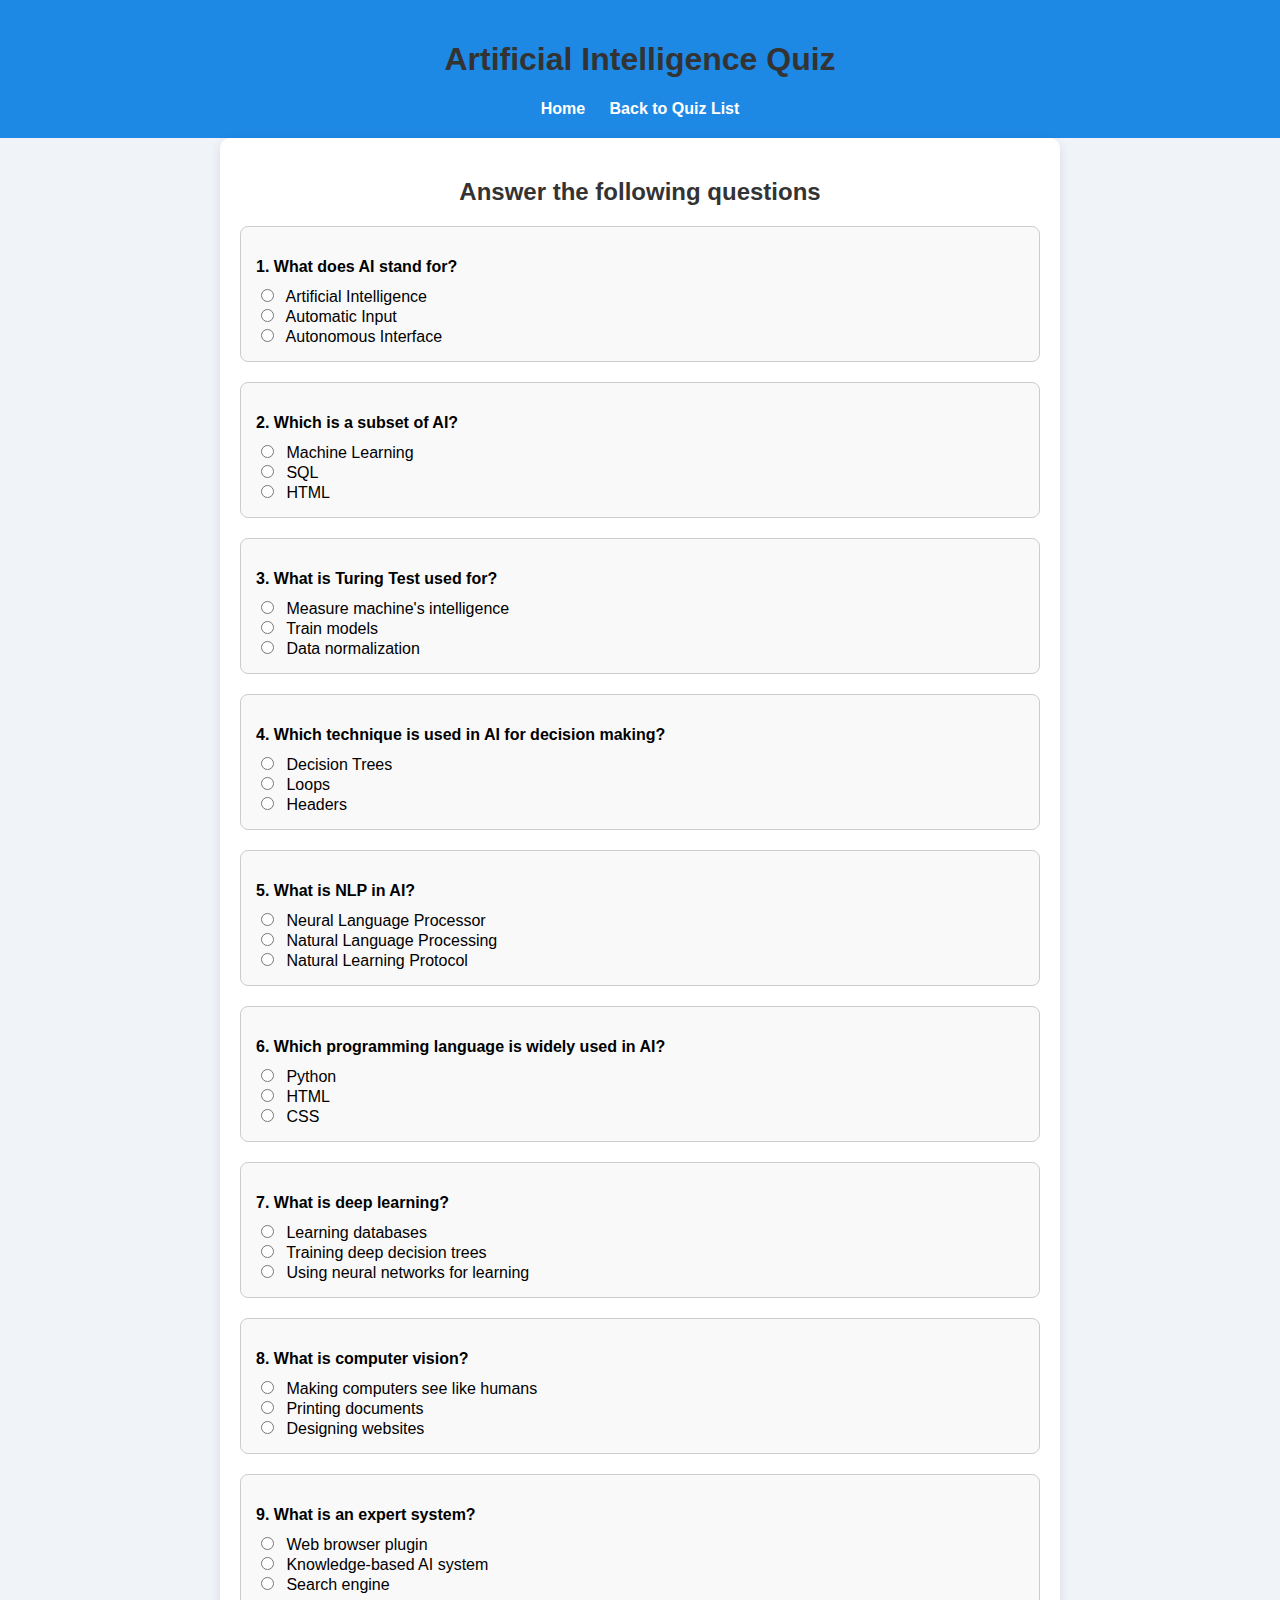
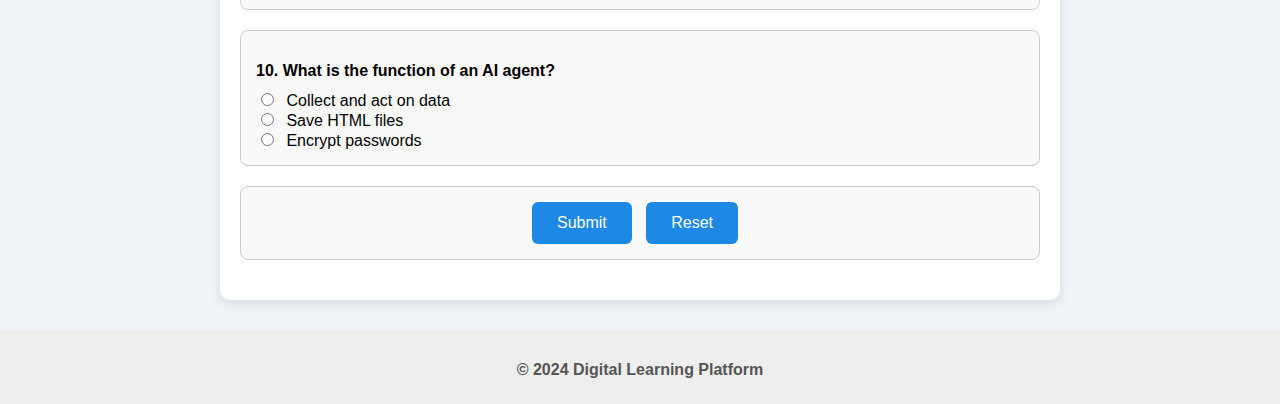
<file: ai-quiz.html>
<!DOCTYPE html>
<html lang="en">
<head>
  <meta charset="UTF-8" />
  <meta name="viewport" content="width=device-width, initial-scale=1.0"/>
  <title>Artificial Intelligence Quiz</title>
  <style>
    body {
      font-family: "Segoe UI", sans-serif;
      background-color: #f0f4f8;
      margin: 0;
      padding: 0;
    }
    header {
      background-color: #1e88e5;
      color: #fff;
      padding: 20px;
      text-align: center;
    }
    nav {
      margin-top: 10px;
    }
    nav a {
      color: #fff;
      margin: 0 10px;
      text-decoration: none;
      font-weight: bold;
    }
    section {
      padding: 20px;
      max-width: 800px;
      margin: auto;
      background-color: #fff;
      border-radius: 10px;
      box-shadow: 0 4px 12px rgba(0,0,0,0.1);
    }
    h1, h2 {
      text-align: center;
      color: #333;
    }
    form div {
      margin-bottom: 20px;
      padding: 15px;
      border: 1px solid #ccc;
      border-radius: 8px;
      background-color: #f9f9f9;
    }
    p {
      font-weight: bold;
      margin-bottom: 10px;
    }
    input[type="radio"] {
      margin-right: 8px;
    }
    button {
      background-color: #1e88e5;
      color: white;
      border: none;
      padding: 12px 25px;
      font-size: 16px;
      border-radius: 6px;
      cursor: pointer;
      margin-right: 10px;
      transition: background-color 0.3s;
    }
    button:hover {
      background-color: #1565c0;
    }
    footer {
      text-align: center;
      padding: 15px;
      background-color: #eee;
      color: #555;
      margin-top: 30px;
    }
  </style>
</head>
<body>
  <header>
    <h1>Artificial Intelligence Quiz</h1>
    <nav>
      <a href="index.html">Home</a>
      <a href="quiz.html">Back to Quiz List</a>
    </nav>
  </header>

  <section>
    <h2>Answer the following questions</h2>
    <form id="ai-quiz-form">
      <div>
        <p>1. What does AI stand for?</p>
        <label><input type="radio" name="q1" value="a"> Artificial Intelligence</label><br>
        <label><input type="radio" name="q1" value="b"> Automatic Input</label><br>
        <label><input type="radio" name="q1" value="c"> Autonomous Interface</label>
      </div>
      <div>
        <p>2. Which is a subset of AI?</p>
        <label><input type="radio" name="q2" value="a"> Machine Learning</label><br>
        <label><input type="radio" name="q2" value="b"> SQL</label><br>
        <label><input type="radio" name="q2" value="c"> HTML</label>
      </div>
      <div>
        <p>3. What is Turing Test used for?</p>
        <label><input type="radio" name="q3" value="a"> Measure machine's intelligence</label><br>
        <label><input type="radio" name="q3" value="b"> Train models</label><br>
        <label><input type="radio" name="q3" value="c"> Data normalization</label>
      </div>
      <div>
        <p>4. Which technique is used in AI for decision making?</p>
        <label><input type="radio" name="q4" value="a"> Decision Trees</label><br>
        <label><input type="radio" name="q4" value="b"> Loops</label><br>
        <label><input type="radio" name="q4" value="c"> Headers</label>
      </div>
      <div>
        <p>5. What is NLP in AI?</p>
        <label><input type="radio" name="q5" value="a"> Neural Language Processor</label><br>
        <label><input type="radio" name="q5" value="b"> Natural Language Processing</label><br>
        <label><input type="radio" name="q5" value="c"> Natural Learning Protocol</label>
      </div>
      <div>
        <p>6. Which programming language is widely used in AI?</p>
        <label><input type="radio" name="q6" value="a"> Python</label><br>
        <label><input type="radio" name="q6" value="b"> HTML</label><br>
        <label><input type="radio" name="q6" value="c"> CSS</label>
      </div>
      <div>
        <p>7. What is deep learning?</p>
        <label><input type="radio" name="q7" value="a"> Learning databases</label><br>
        <label><input type="radio" name="q7" value="b"> Training deep decision trees</label><br>
        <label><input type="radio" name="q7" value="c"> Using neural networks for learning</label>
      </div>
      <div>
        <p>8. What is computer vision?</p>
        <label><input type="radio" name="q8" value="a"> Making computers see like humans</label><br>
        <label><input type="radio" name="q8" value="b"> Printing documents</label><br>
        <label><input type="radio" name="q8" value="c"> Designing websites</label>
      </div>
      <div>
        <p>9. What is an expert system?</p>
        <label><input type="radio" name="q9" value="a"> Web browser plugin</label><br>
        <label><input type="radio" name="q9" value="b"> Knowledge-based AI system</label><br>
        <label><input type="radio" name="q9" value="c"> Search engine</label>
      </div>
      <div>
        <p>10. What is the function of an AI agent?</p>
        <label><input type="radio" name="q10" value="a"> Collect and act on data</label><br>
        <label><input type="radio" name="q10" value="b"> Save HTML files</label><br>
        <label><input type="radio" name="q10" value="c"> Encrypt passwords</label>
      </div>

      <div style="text-align:center;">
        <button type="submit">Submit</button>
        <button type="reset">Reset</button>
      </div>
    </form>
  </section>

  <footer>
    <p>&copy; 2024 Digital Learning Platform</p>
  </footer>

  <script>
    document.getElementById('ai-quiz-form').addEventListener('submit', function(e) {
      e.preventDefault();
      alert("Quiz submitted!");
    });
  </script>
</body>
</html>
</file>
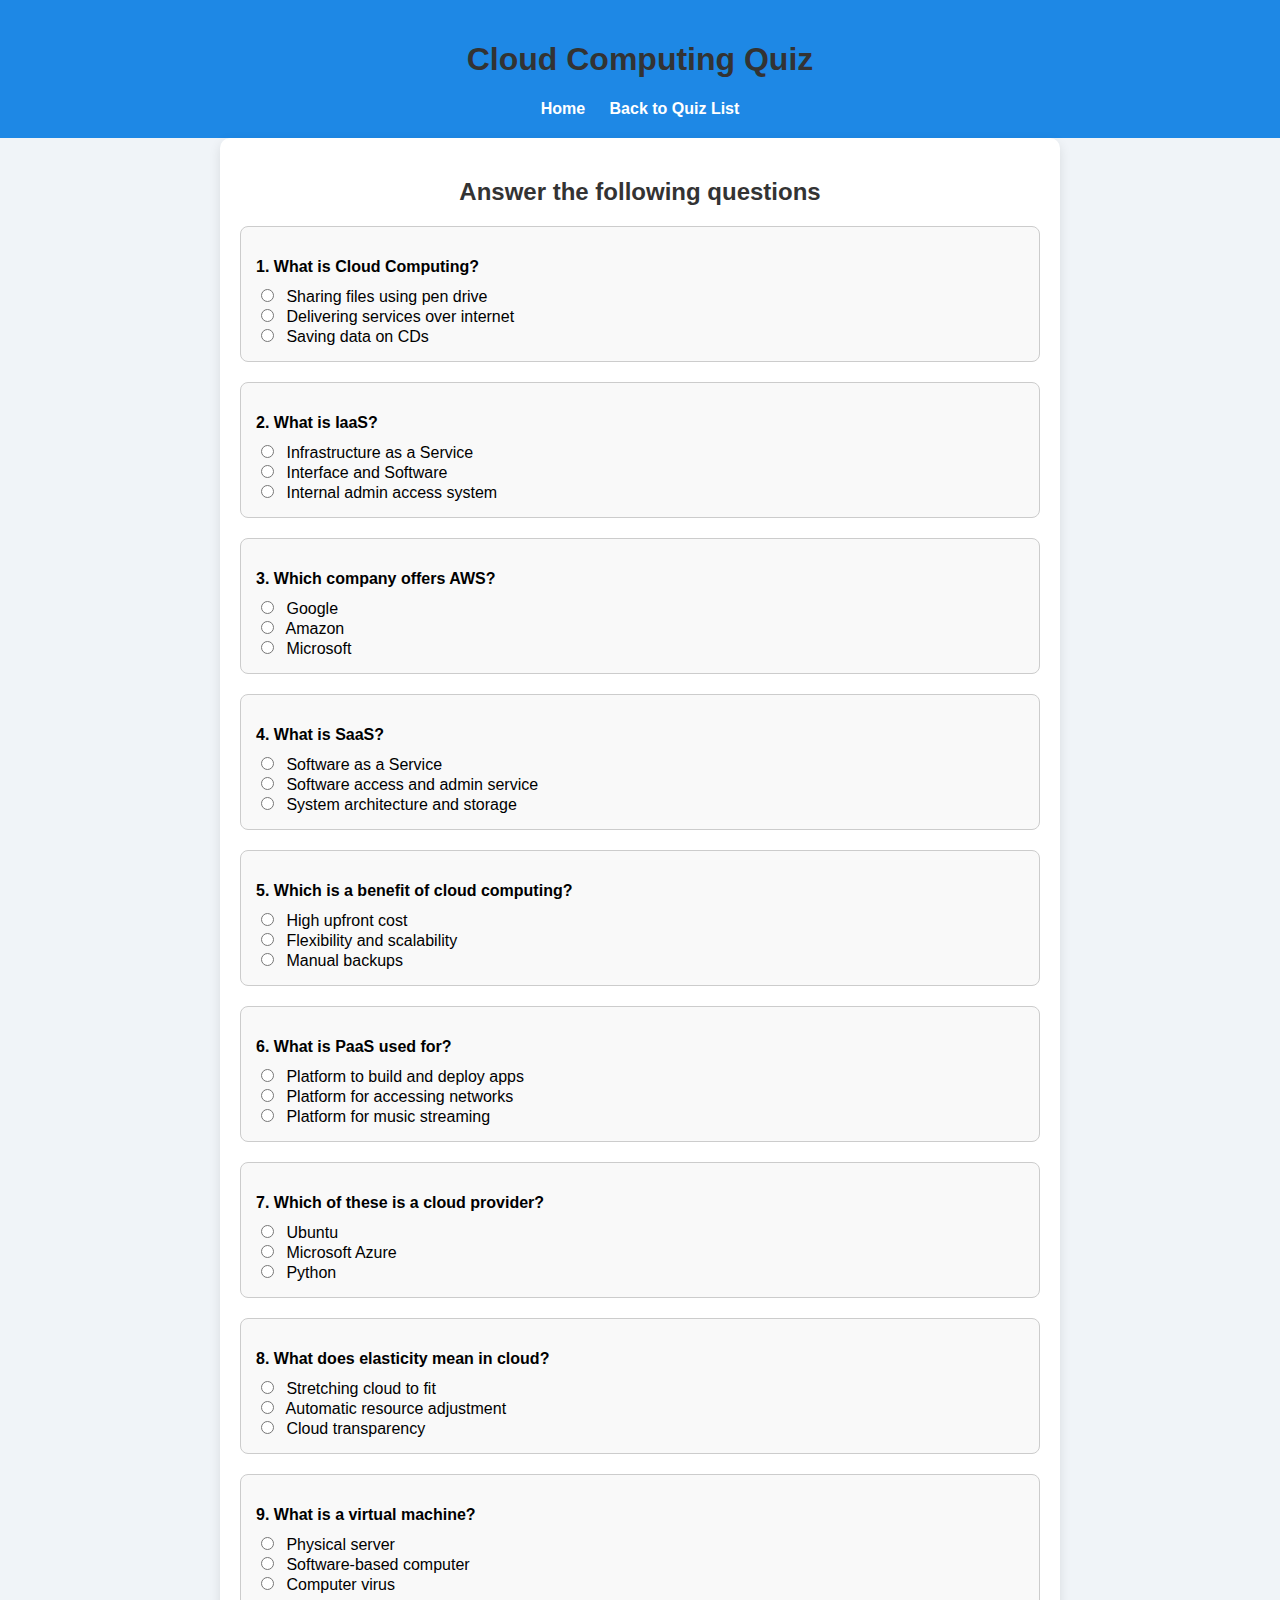
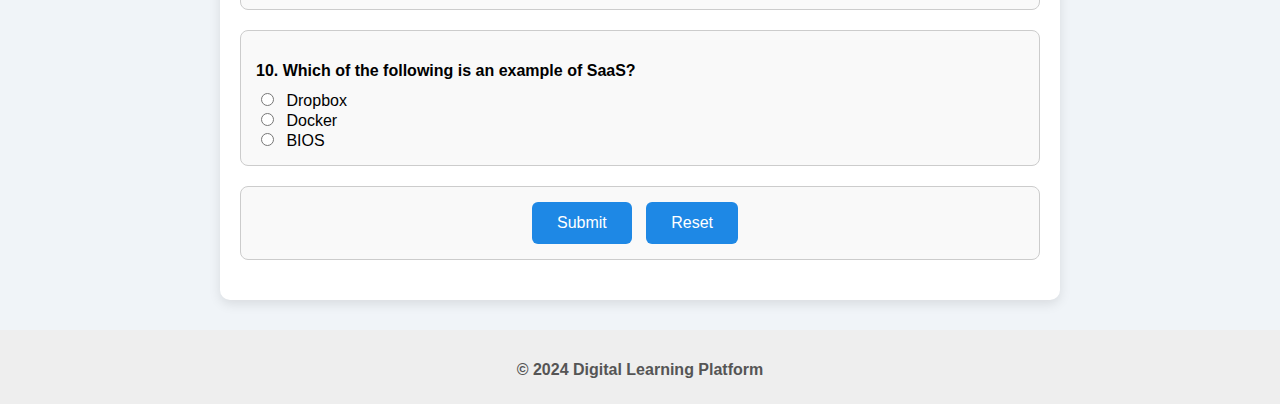
<file: cc-quiz.html>
<!DOCTYPE html>
<html lang="en">
<head>
  <meta charset="UTF-8" />
  <meta name="viewport" content="width=device-width, initial-scale=1.0"/>
  <title>Cloud Computing Quiz</title>
  <style>
    body {
      font-family: "Segoe UI", sans-serif;
      background-color: #f0f4f8;
      margin: 0;
      padding: 0;
    }
    header {
      background-color: #1e88e5;
      color: #fff;
      padding: 20px;
      text-align: center;
    }
    nav {
      margin-top: 10px;
    }
    nav a {
      color: #fff;
      margin: 0 10px;
      text-decoration: none;
      font-weight: bold;
    }
    section {
      padding: 20px;
      max-width: 800px;
      margin: auto;
      background-color: #fff;
      border-radius: 10px;
      box-shadow: 0 4px 12px rgba(0,0,0,0.1);
    }
    h1, h2 {
      text-align: center;
      color: #333;
    }
    form div {
      margin-bottom: 20px;
      padding: 15px;
      border: 1px solid #ccc;
      border-radius: 8px;
      background-color: #f9f9f9;
    }
    p {
      font-weight: bold;
      margin-bottom: 10px;
    }
    input[type="radio"] {
      margin-right: 8px;
    }
    button {
      background-color: #1e88e5;
      color: white;
      border: none;
      padding: 12px 25px;
      font-size: 16px;
      border-radius: 6px;
      cursor: pointer;
      margin-right: 10px;
      transition: background-color 0.3s;
    }
    button:hover {
      background-color: #1565c0;
    }
    footer {
      text-align: center;
      padding: 15px;
      background-color: #eee;
      color: #555;
      margin-top: 30px;
    }
  </style>
</head>
<body>
  <header>
    <h1>Cloud Computing Quiz</h1>
    <nav>
      <a href="index.html">Home</a>
      <a href="quiz.html">Back to Quiz List</a>
    </nav>
  </header>

  <section>
    <h2>Answer the following questions</h2>
    <form id="cloud-quiz-form">
      <div>
        <p>1. What is Cloud Computing?</p>
        <label><input type="radio" name="q1" value="a"> Sharing files using pen drive</label><br>
        <label><input type="radio" name="q1" value="b"> Delivering services over internet</label><br>
        <label><input type="radio" name="q1" value="c"> Saving data on CDs</label>
      </div>
      <div>
        <p>2. What is IaaS?</p>
        <label><input type="radio" name="q2" value="a"> Infrastructure as a Service</label><br>
        <label><input type="radio" name="q2" value="b"> Interface and Software</label><br>
        <label><input type="radio" name="q2" value="c"> Internal admin access system</label>
      </div>
      <div>
        <p>3. Which company offers AWS?</p>
        <label><input type="radio" name="q3" value="a"> Google</label><br>
        <label><input type="radio" name="q3" value="b"> Amazon</label><br>
        <label><input type="radio" name="q3" value="c"> Microsoft</label>
      </div>
      <div>
        <p>4. What is SaaS?</p>
        <label><input type="radio" name="q4" value="a"> Software as a Service</label><br>
        <label><input type="radio" name="q4" value="b"> Software access and admin service</label><br>
        <label><input type="radio" name="q4" value="c"> System architecture and storage</label>
      </div>
      <div>
        <p>5. Which is a benefit of cloud computing?</p>
        <label><input type="radio" name="q5" value="a"> High upfront cost</label><br>
        <label><input type="radio" name="q5" value="b"> Flexibility and scalability</label><br>
        <label><input type="radio" name="q5" value="c"> Manual backups</label>
      </div>
      <div>
        <p>6. What is PaaS used for?</p>
        <label><input type="radio" name="q6" value="a"> Platform to build and deploy apps</label><br>
        <label><input type="radio" name="q6" value="b"> Platform for accessing networks</label><br>
        <label><input type="radio" name="q6" value="c"> Platform for music streaming</label>
      </div>
      <div>
        <p>7. Which of these is a cloud provider?</p>
        <label><input type="radio" name="q7" value="a"> Ubuntu</label><br>
        <label><input type="radio" name="q7" value="b"> Microsoft Azure</label><br>
        <label><input type="radio" name="q7" value="c"> Python</label>
      </div>
      <div>
        <p>8. What does elasticity mean in cloud?</p>
        <label><input type="radio" name="q8" value="a"> Stretching cloud to fit</label><br>
        <label><input type="radio" name="q8" value="b"> Automatic resource adjustment</label><br>
        <label><input type="radio" name="q8" value="c"> Cloud transparency</label>
      </div>
      <div>
        <p>9. What is a virtual machine?</p>
        <label><input type="radio" name="q9" value="a"> Physical server</label><br>
        <label><input type="radio" name="q9" value="b"> Software-based computer</label><br>
        <label><input type="radio" name="q9" value="c"> Computer virus</label>
      </div>
      <div>
        <p>10. Which of the following is an example of SaaS?</p>
        <label><input type="radio" name="q10" value="a"> Dropbox</label><br>
        <label><input type="radio" name="q10" value="b"> Docker</label><br>
        <label><input type="radio" name="q10" value="c"> BIOS</label>
      </div>

      <div style="text-align:center;">
        <button type="submit">Submit</button>
        <button type="reset">Reset</button>
      </div>
    </form>
  </section>

  <footer>
    <p>&copy; 2024 Digital Learning Platform</p>
  </footer>

  <script>
    document.getElementById('cloud-quiz-form').addEventListener('submit', function(e) {
      e.preventDefault();
      alert("Quiz submitted!");
    });
  </script>
</body>
</html>
</file>
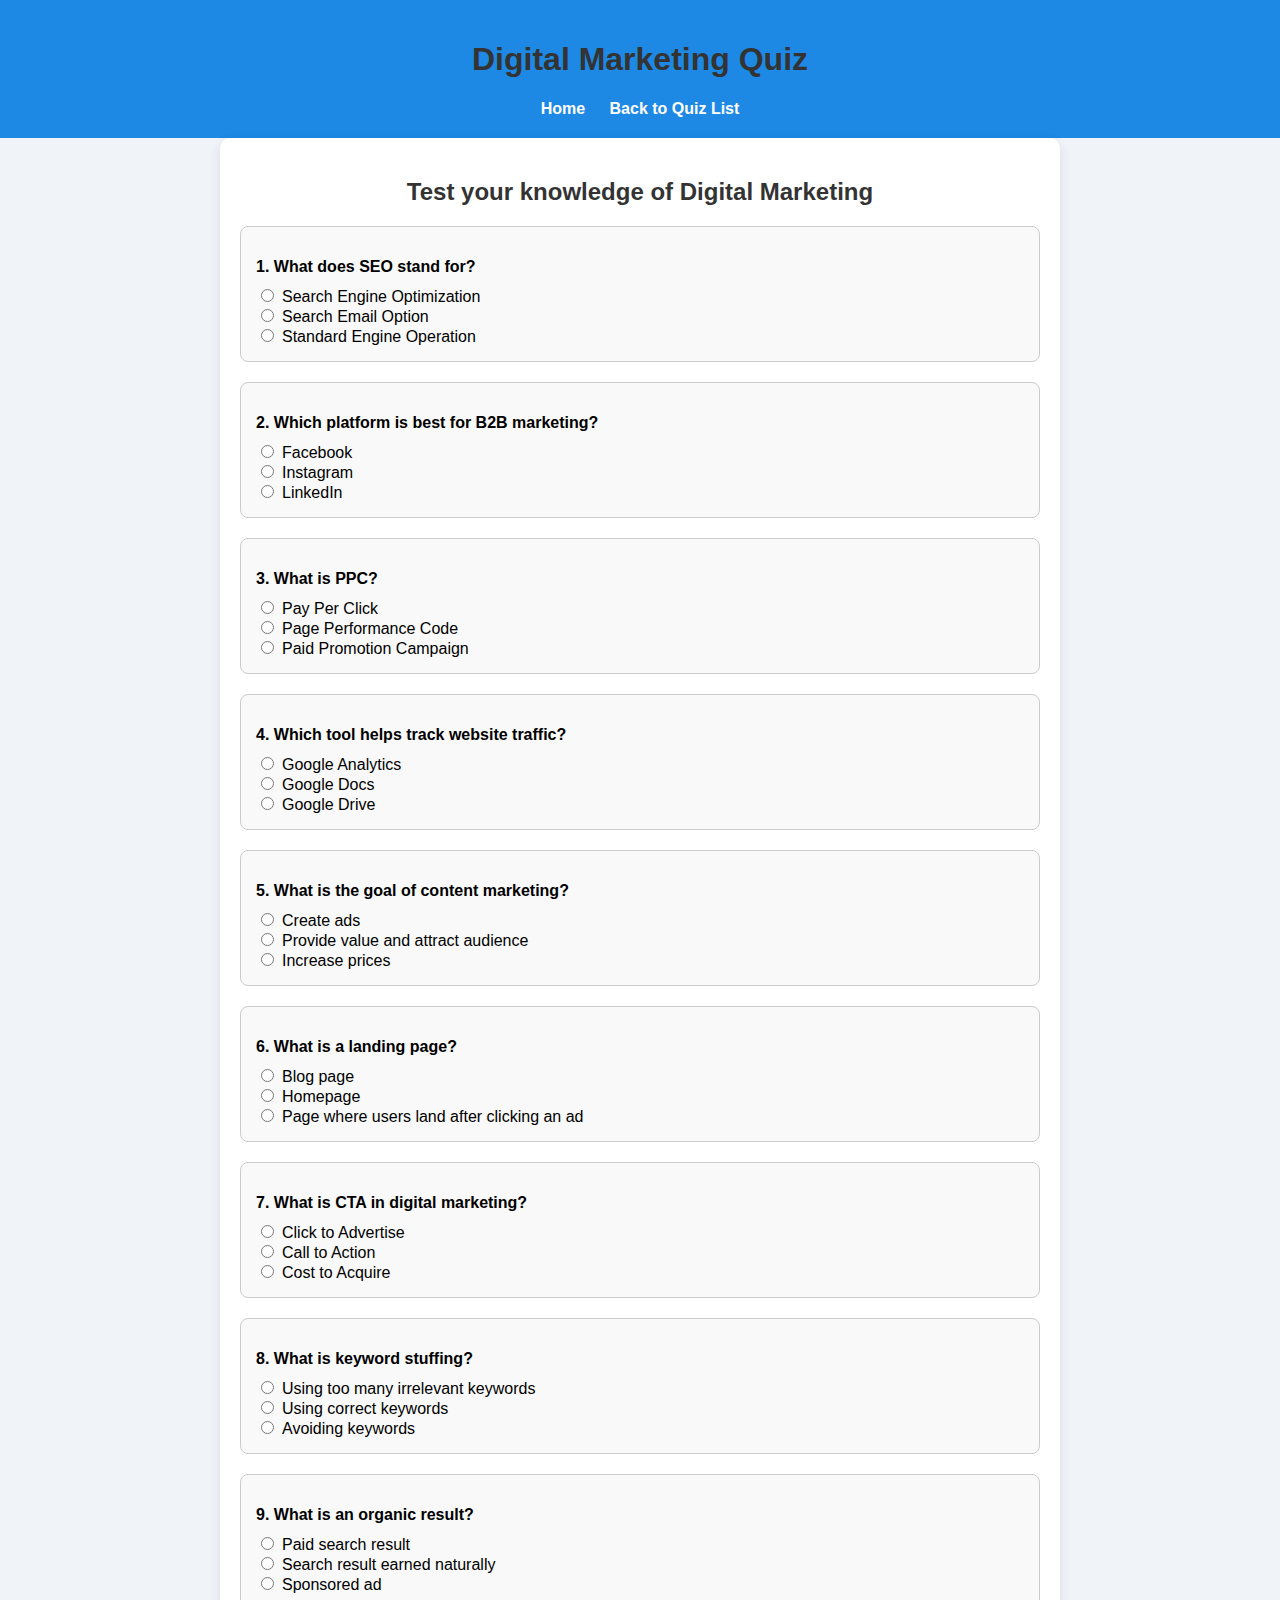
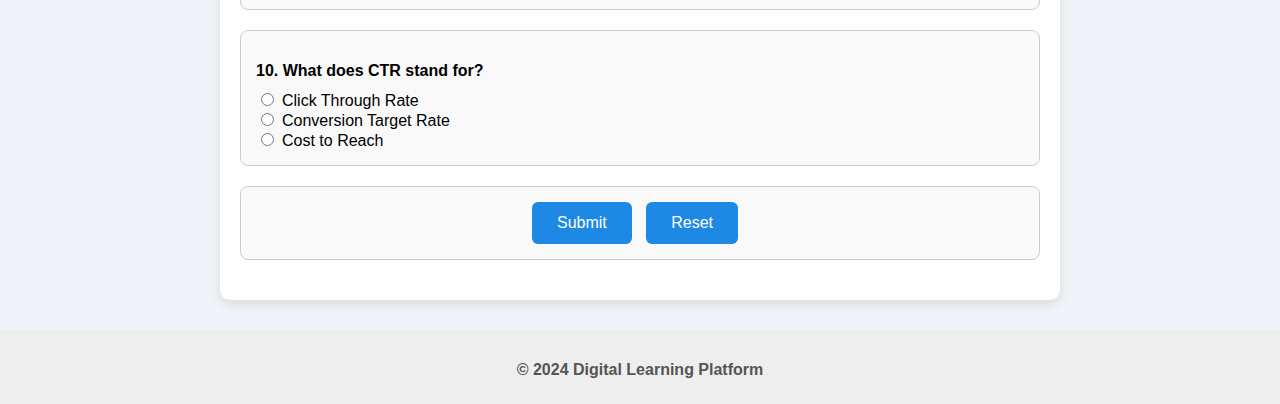
<file: dm-quiz.html>
<!DOCTYPE html>
<html lang="en">
<head>
  <meta charset="UTF-8" />
  <meta name="viewport" content="width=device-width, initial-scale=1.0"/>
  <title>Digital Marketing Quiz</title>
  <style>
    body {
      font-family: "Segoe UI", sans-serif;
      background-color: #f0f4f8;
      margin: 0;
      padding: 0;
    }
    header {
      background-color: #1e88e5;
      color: #fff;
      padding: 20px;
      text-align: center;
    }
    nav {
      margin-top: 10px;
    }
    nav a {
      color: #fff;
      margin: 0 10px;
      text-decoration: none;
      font-weight: bold;
    }
    section {
      padding: 20px;
      max-width: 800px;
      margin: auto;
      background-color: #fff;
      border-radius: 10px;
      box-shadow: 0 4px 12px rgba(0,0,0,0.1);
    }
    h1, h2 {
      text-align: center;
      color: #333;
    }
    form div {
      margin-bottom: 20px;
      padding: 15px;
      border: 1px solid #ccc;
      border-radius: 8px;
      background-color: #f9f9f9;
    }
    p {
      font-weight: bold;
      margin-bottom: 10px;
    }
    input[type="radio"] {
      margin-right: 8px;
    }
    button {
      background-color: #1e88e5;
      color: white;
      border: none;
      padding: 12px 25px;
      font-size: 16px;
      border-radius: 6px;
      cursor: pointer;
      margin-right: 10px;
      transition: background-color 0.3s;
    }
    button:hover {
      background-color: #1565c0;
    }
    footer {
      text-align: center;
      padding: 15px;
      background-color: #eee;
      color: #555;
      margin-top: 30px;
    }
  </style>
</head>
<body>
  <header>
    <h1>Digital Marketing Quiz</h1>
    <nav>
      <a href="index.html">Home</a>
      <a href="quiz.html">Back to Quiz List</a>
    </nav>
  </header>

  <section>
    <h2>Test your knowledge of Digital Marketing</h2>
    <form id="dm-quiz-form">
      <div>
        <p>1. What does SEO stand for?</p>
        <label><input type="radio" name="q1" value="a">Search Engine Optimization</label><br>
        <label><input type="radio" name="q1" value="b">Search Email Option</label><br>
        <label><input type="radio" name="q1" value="c">Standard Engine Operation</label>
      </div>
      <div>
        <p>2. Which platform is best for B2B marketing?</p>
        <label><input type="radio" name="q2" value="a">Facebook</label><br>
        <label><input type="radio" name="q2" value="b">Instagram</label><br>
        <label><input type="radio" name="q2" value="c">LinkedIn</label>
      </div>
      <div>
        <p>3. What is PPC?</p>
        <label><input type="radio" name="q3" value="a">Pay Per Click</label><br>
        <label><input type="radio" name="q3" value="b">Page Performance Code</label><br>
        <label><input type="radio" name="q3" value="c">Paid Promotion Campaign</label>
      </div>
      <div>
        <p>4. Which tool helps track website traffic?</p>
        <label><input type="radio" name="q4" value="a">Google Analytics</label><br>
        <label><input type="radio" name="q4" value="b">Google Docs</label><br>
        <label><input type="radio" name="q4" value="c">Google Drive</label>
      </div>
      <div>
        <p>5. What is the goal of content marketing?</p>
        <label><input type="radio" name="q5" value="a">Create ads</label><br>
        <label><input type="radio" name="q5" value="b">Provide value and attract audience</label><br>
        <label><input type="radio" name="q5" value="c">Increase prices</label>
      </div>
      <div>
        <p>6. What is a landing page?</p>
        <label><input type="radio" name="q6" value="a">Blog page</label><br>
        <label><input type="radio" name="q6" value="b">Homepage</label><br>
        <label><input type="radio" name="q6" value="c">Page where users land after clicking an ad</label>
      </div>
      <div>
        <p>7. What is CTA in digital marketing?</p>
        <label><input type="radio" name="q7" value="a">Click to Advertise</label><br>
        <label><input type="radio" name="q7" value="b">Call to Action</label><br>
        <label><input type="radio" name="q7" value="c">Cost to Acquire</label>
      </div>
      <div>
        <p>8. What is keyword stuffing?</p>
        <label><input type="radio" name="q8" value="a">Using too many irrelevant keywords</label><br>
        <label><input type="radio" name="q8" value="b">Using correct keywords</label><br>
        <label><input type="radio" name="q8" value="c">Avoiding keywords</label>
      </div>
      <div>
        <p>9. What is an organic result?</p>
        <label><input type="radio" name="q9" value="a">Paid search result</label><br>
        <label><input type="radio" name="q9" value="b">Search result earned naturally</label><br>
        <label><input type="radio" name="q9" value="c">Sponsored ad</label>
      </div>
      <div>
        <p>10. What does CTR stand for?</p>
        <label><input type="radio" name="q10" value="a">Click Through Rate</label><br>
        <label><input type="radio" name="q10" value="b">Conversion Target Rate</label><br>
        <label><input type="radio" name="q10" value="c">Cost to Reach</label>
      </div>

      <div style="text-align:center;">
        <button type="submit">Submit</button>
        <button type="reset">Reset</button>
      </div>
    </form>
  </section>

  <footer>
    <p>&copy; 2024 Digital Learning Platform</p>
  </footer>

  <script>
    document.getElementById('dm-quiz-form').addEventListener('submit', function(e) {
      e.preventDefault();
      alert("Quiz submitted!");
    });
  </script>
</body>
</html>
</file>
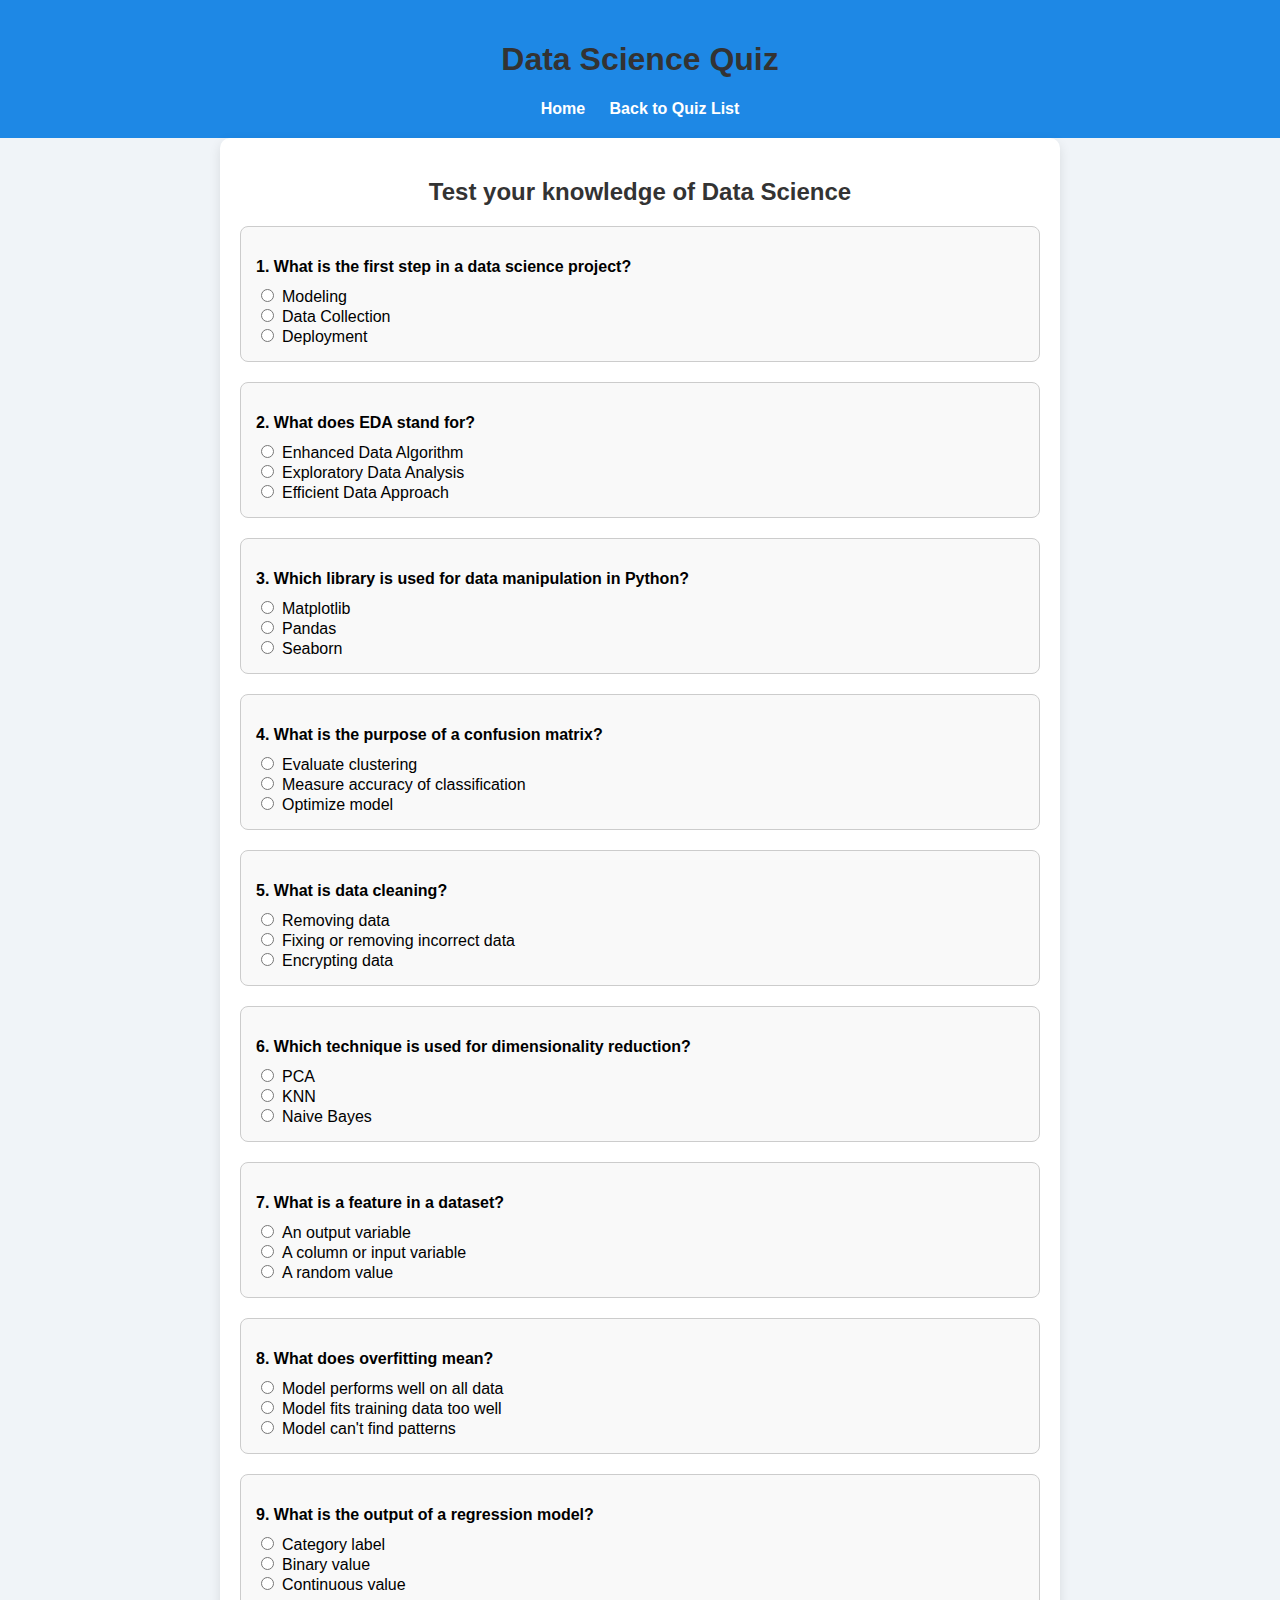
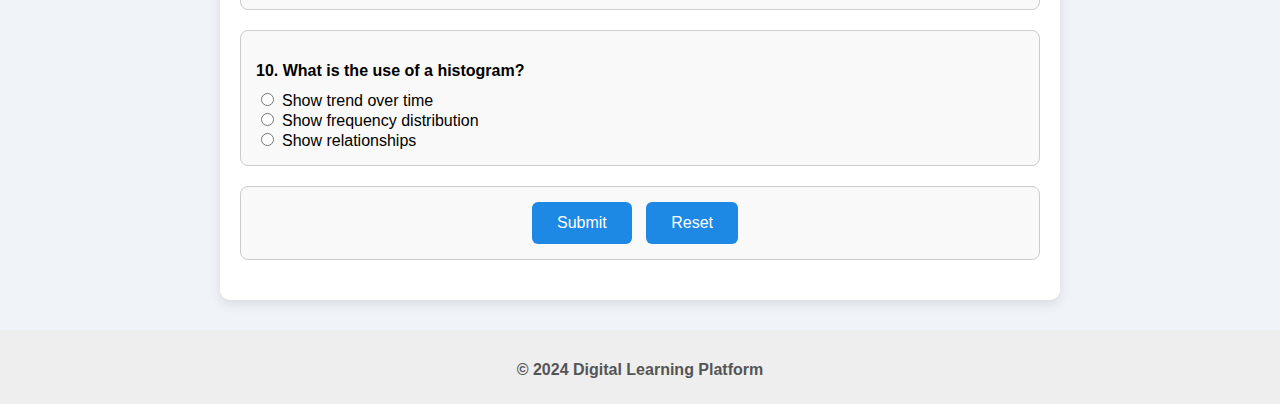
<file: ds-quiz.html>
<!DOCTYPE html>
<html lang="en">
<head>
  <meta charset="UTF-8" />
  <meta name="viewport" content="width=device-width, initial-scale=1.0"/>
  <title>Data Science Quiz</title>
  <style>
    body {
      font-family: "Segoe UI", sans-serif;
      background-color: #f0f4f8;
      margin: 0;
      padding: 0;
    }
    header {
      background-color: #1e88e5;
      color: #fff;
      padding: 20px;
      text-align: center;
    }
    nav {
      margin-top: 10px;
    }
    nav a {
      color: #fff;
      margin: 0 10px;
      text-decoration: none;
      font-weight: bold;
    }
    section {
      padding: 20px;
      max-width: 800px;
      margin: auto;
      background-color: #fff;
      border-radius: 10px;
      box-shadow: 0 4px 12px rgba(0,0,0,0.1);
    }
    h1, h2 {
      text-align: center;
      color: #333;
    }
    form div {
      margin-bottom: 20px;
      padding: 15px;
      border: 1px solid #ccc;
      border-radius: 8px;
      background-color: #f9f9f9;
    }
    p {
      font-weight: bold;
      margin-bottom: 10px;
    }
    input[type="radio"] {
      margin-right: 8px;
    }
    button {
      background-color: #1e88e5;
      color: white;
      border: none;
      padding: 12px 25px;
      font-size: 16px;
      border-radius: 6px;
      cursor: pointer;
      margin-right: 10px;
      transition: background-color 0.3s;
    }
    button:hover {
      background-color: #1565c0;
    }
    footer {
      text-align: center;
      padding: 15px;
      background-color: #eee;
      color: #555;
      margin-top: 30px;
    }
  </style>
</head>
<body>
  <header>
    <h1>Data Science Quiz</h1>
    <nav>
      <a href="index.html">Home</a>
      <a href="quiz.html">Back to Quiz List</a>
    </nav>
  </header>

  <section>
    <h2>Test your knowledge of Data Science</h2>
    <form id="ds-quiz-form">
      <div>
        <p>1. What is the first step in a data science project?</p>
        <label><input type="radio" name="q1" value="a">Modeling</label><br>
        <label><input type="radio" name="q1" value="b">Data Collection</label><br>
        <label><input type="radio" name="q1" value="c">Deployment</label>
      </div>
      <div>
        <p>2. What does EDA stand for?</p>
        <label><input type="radio" name="q2" value="a">Enhanced Data Algorithm</label><br>
        <label><input type="radio" name="q2" value="b">Exploratory Data Analysis</label><br>
        <label><input type="radio" name="q2" value="c">Efficient Data Approach</label>
      </div>
      <div>
        <p>3. Which library is used for data manipulation in Python?</p>
        <label><input type="radio" name="q3" value="a">Matplotlib</label><br>
        <label><input type="radio" name="q3" value="b">Pandas</label><br>
        <label><input type="radio" name="q3" value="c">Seaborn</label>
      </div>
      <div>
        <p>4. What is the purpose of a confusion matrix?</p>
        <label><input type="radio" name="q4" value="a">Evaluate clustering</label><br>
        <label><input type="radio" name="q4" value="b">Measure accuracy of classification</label><br>
        <label><input type="radio" name="q4" value="c">Optimize model</label>
      </div>
      <div>
        <p>5. What is data cleaning?</p>
        <label><input type="radio" name="q5" value="a">Removing data</label><br>
        <label><input type="radio" name="q5" value="b">Fixing or removing incorrect data</label><br>
        <label><input type="radio" name="q5" value="c">Encrypting data</label>
      </div>
      <div>
        <p>6. Which technique is used for dimensionality reduction?</p>
        <label><input type="radio" name="q6" value="a">PCA</label><br>
        <label><input type="radio" name="q6" value="b">KNN</label><br>
        <label><input type="radio" name="q6" value="c">Naive Bayes</label>
      </div>
      <div>
        <p>7. What is a feature in a dataset?</p>
        <label><input type="radio" name="q7" value="a">An output variable</label><br>
        <label><input type="radio" name="q7" value="b">A column or input variable</label><br>
        <label><input type="radio" name="q7" value="c">A random value</label>
      </div>
      <div>
        <p>8. What does overfitting mean?</p>
        <label><input type="radio" name="q8" value="a">Model performs well on all data</label><br>
        <label><input type="radio" name="q8" value="b">Model fits training data too well</label><br>
        <label><input type="radio" name="q8" value="c">Model can't find patterns</label>
      </div>
      <div>
        <p>9. What is the output of a regression model?</p>
        <label><input type="radio" name="q9" value="a">Category label</label><br>
        <label><input type="radio" name="q9" value="b">Binary value</label><br>
        <label><input type="radio" name="q9" value="c">Continuous value</label>
      </div>
      <div>
        <p>10. What is the use of a histogram?</p>
        <label><input type="radio" name="q10" value="a">Show trend over time</label><br>
        <label><input type="radio" name="q10" value="b">Show frequency distribution</label><br>
        <label><input type="radio" name="q10" value="c">Show relationships</label>
      </div>

      <div style="text-align:center;">
        <button type="submit">Submit</button>
        <button type="reset">Reset</button>
      </div>
    </form>
  </section>

  <footer>
    <p>&copy; 2024 Digital Learning Platform</p>
  </footer>

  <script>
    document.getElementById('ds-quiz-form').addEventListener('submit', function(e) {
      e.preventDefault();
      alert("Quiz submitted!");
    });
  </script>
</body>
</html>
</file>
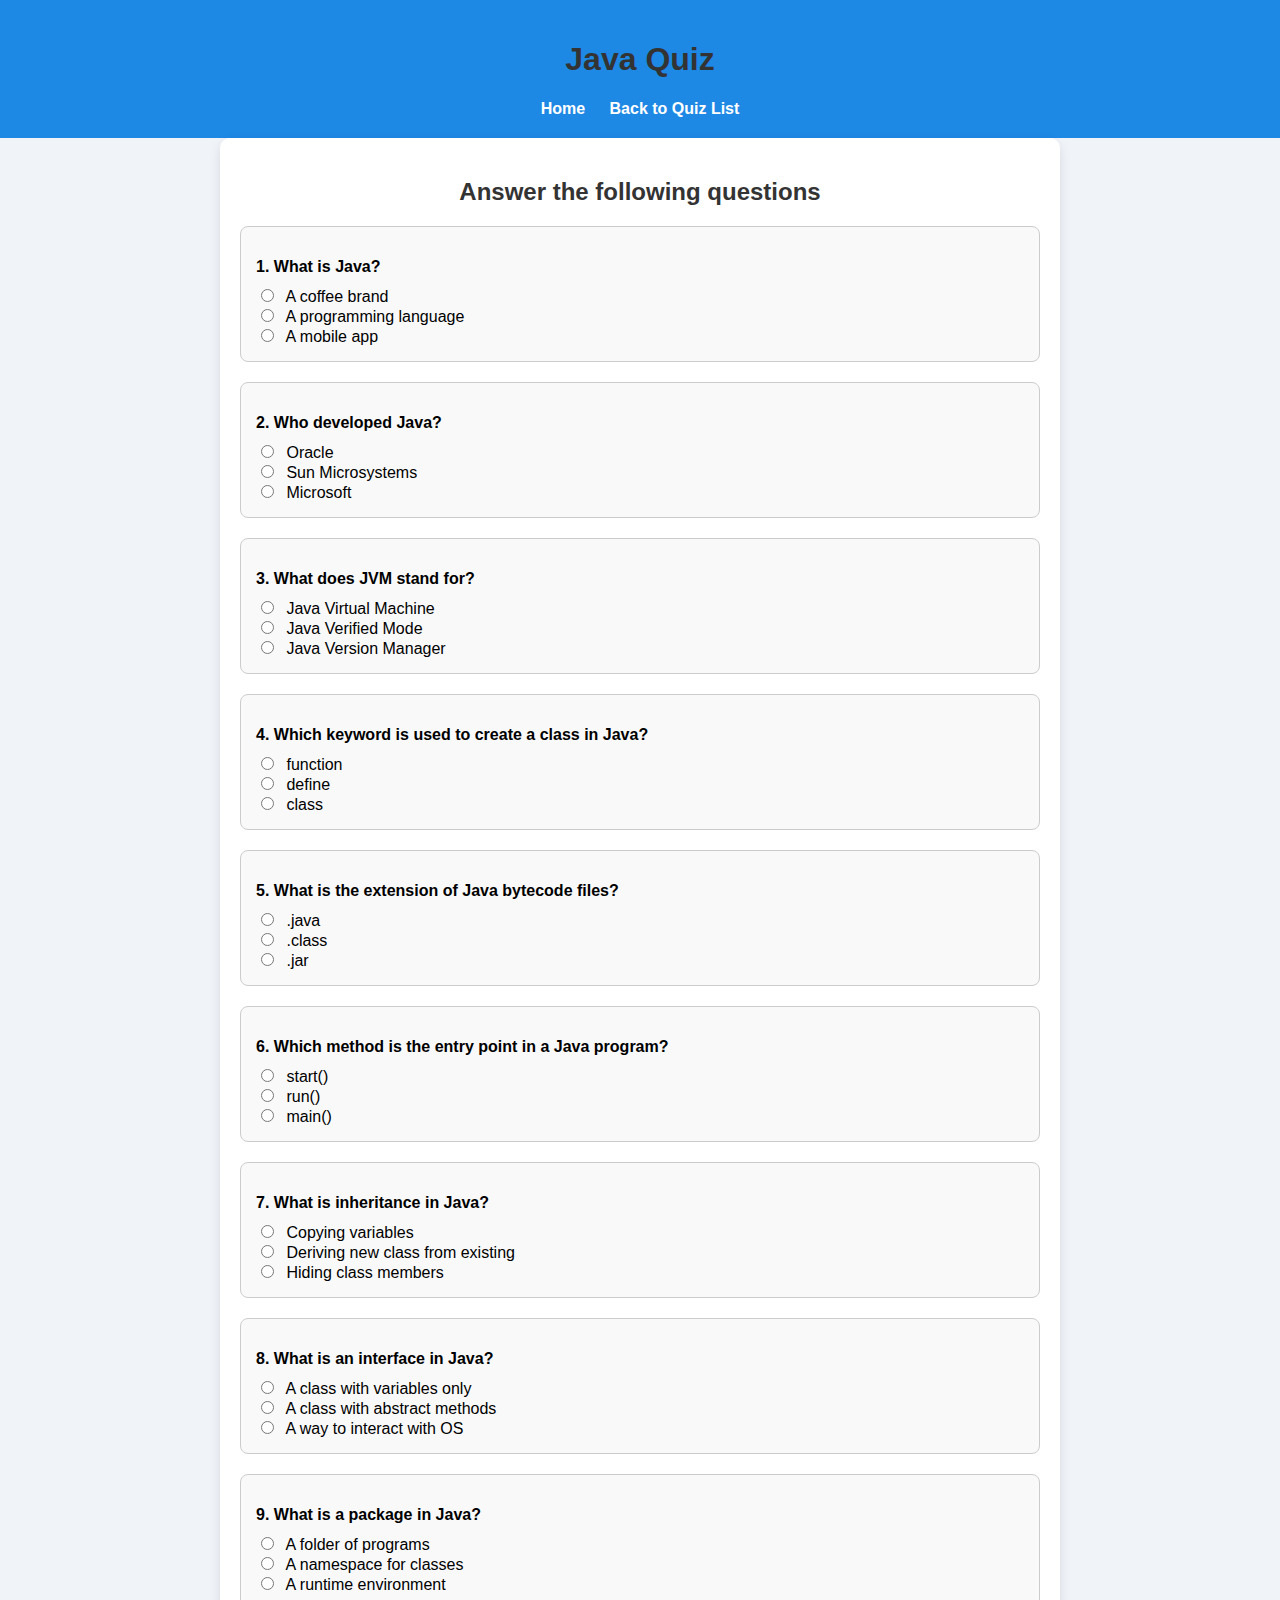
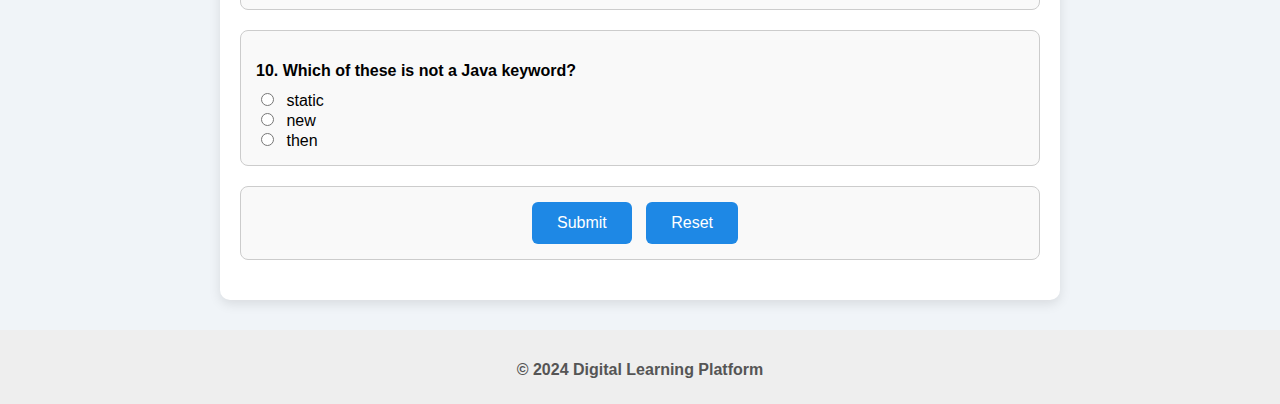
<file: java-quiz.html>
<!DOCTYPE html>
<html lang="en">
<head>
  <meta charset="UTF-8" />
  <meta name="viewport" content="width=device-width, initial-scale=1.0"/>
  <title>Java Quiz</title>
  <style>
    body {
      font-family: "Segoe UI", sans-serif;
      background-color: #f0f4f8;
      margin: 0;
      padding: 0;
    }
    header {
      background-color: #1e88e5;
      color: #fff;
      padding: 20px;
      text-align: center;
    }
    nav {
      margin-top: 10px;
    }
    nav a {
      color: #fff;
      margin: 0 10px;
      text-decoration: none;
      font-weight: bold;
    }
    section {
      padding: 20px;
      max-width: 800px;
      margin: auto;
      background-color: #fff;
      border-radius: 10px;
      box-shadow: 0 4px 12px rgba(0,0,0,0.1);
    }
    h1, h2 {
      text-align: center;
      color: #333;
    }
    form div {
      margin-bottom: 20px;
      padding: 15px;
      border: 1px solid #ccc;
      border-radius: 8px;
      background-color: #f9f9f9;
    }
    p {
      font-weight: bold;
      margin-bottom: 10px;
    }
    input[type="radio"] {
      margin-right: 8px;
    }
    button {
      background-color: #1e88e5;
      color: white;
      border: none;
      padding: 12px 25px;
      font-size: 16px;
      border-radius: 6px;
      cursor: pointer;
      margin-right: 10px;
      transition: background-color 0.3s;
    }
    button:hover {
      background-color: #1565c0;
    }
    footer {
      text-align: center;
      padding: 15px;
      background-color: #eee;
      color: #555;
      margin-top: 30px;
    }
  </style>
</head>
<body>
  <header>
    <h1>Java Quiz</h1>
    <nav>
      <a href="index.html">Home</a>
      <a href="quiz.html">Back to Quiz List</a>
    </nav>
  </header>

  <section>
    <h2>Answer the following questions</h2>
    <form id="java-quiz-form">
      <div>
        <p>1. What is Java?</p>
        <label><input type="radio" name="q1" value="a"> A coffee brand</label><br>
        <label><input type="radio" name="q1" value="b"> A programming language</label><br>
        <label><input type="radio" name="q1" value="c"> A mobile app</label>
      </div>
      <div>
        <p>2. Who developed Java?</p>
        <label><input type="radio" name="q2" value="a"> Oracle</label><br>
        <label><input type="radio" name="q2" value="b"> Sun Microsystems</label><br>
        <label><input type="radio" name="q2" value="c"> Microsoft</label>
      </div>
      <div>
        <p>3. What does JVM stand for?</p>
        <label><input type="radio" name="q3" value="a"> Java Virtual Machine</label><br>
        <label><input type="radio" name="q3" value="b"> Java Verified Mode</label><br>
        <label><input type="radio" name="q3" value="c"> Java Version Manager</label>
      </div>
      <div>
        <p>4. Which keyword is used to create a class in Java?</p>
        <label><input type="radio" name="q4" value="a"> function</label><br>
        <label><input type="radio" name="q4" value="b"> define</label><br>
        <label><input type="radio" name="q4" value="c"> class</label>
      </div>
      <div>
        <p>5. What is the extension of Java bytecode files?</p>
        <label><input type="radio" name="q5" value="a"> .java</label><br>
        <label><input type="radio" name="q5" value="b"> .class</label><br>
        <label><input type="radio" name="q5" value="c"> .jar</label>
      </div>
      <div>
        <p>6. Which method is the entry point in a Java program?</p>
        <label><input type="radio" name="q6" value="a"> start()</label><br>
        <label><input type="radio" name="q6" value="b"> run()</label><br>
        <label><input type="radio" name="q6" value="c"> main()</label>
      </div>
      <div>
        <p>7. What is inheritance in Java?</p>
        <label><input type="radio" name="q7" value="a"> Copying variables</label><br>
        <label><input type="radio" name="q7" value="b"> Deriving new class from existing</label><br>
        <label><input type="radio" name="q7" value="c"> Hiding class members</label>
      </div>
      <div>
        <p>8. What is an interface in Java?</p>
        <label><input type="radio" name="q8" value="a"> A class with variables only</label><br>
        <label><input type="radio" name="q8" value="b"> A class with abstract methods</label><br>
        <label><input type="radio" name="q8" value="c"> A way to interact with OS</label>
      </div>
      <div>
        <p>9. What is a package in Java?</p>
        <label><input type="radio" name="q9" value="a"> A folder of programs</label><br>
        <label><input type="radio" name="q9" value="b"> A namespace for classes</label><br>
        <label><input type="radio" name="q9" value="c"> A runtime environment</label>
      </div>
      <div>
        <p>10. Which of these is not a Java keyword?</p>
        <label><input type="radio" name="q10" value="a"> static</label><br>
        <label><input type="radio" name="q10" value="b"> new</label><br>
        <label><input type="radio" name="q10" value="c"> then</label>
      </div>

      <div style="text-align:center;">
        <button type="submit">Submit</button>
        <button type="reset">Reset</button>
      </div>
    </form>
  </section>

  <footer>
    <p>&copy; 2024 Digital Learning Platform</p>
  </footer>

  <script>
    document.getElementById('java-quiz-form').addEventListener('submit', function(e) {
      e.preventDefault();
      alert("Quiz submitted!");
    });
  </script>
</body>
</html>
</file>
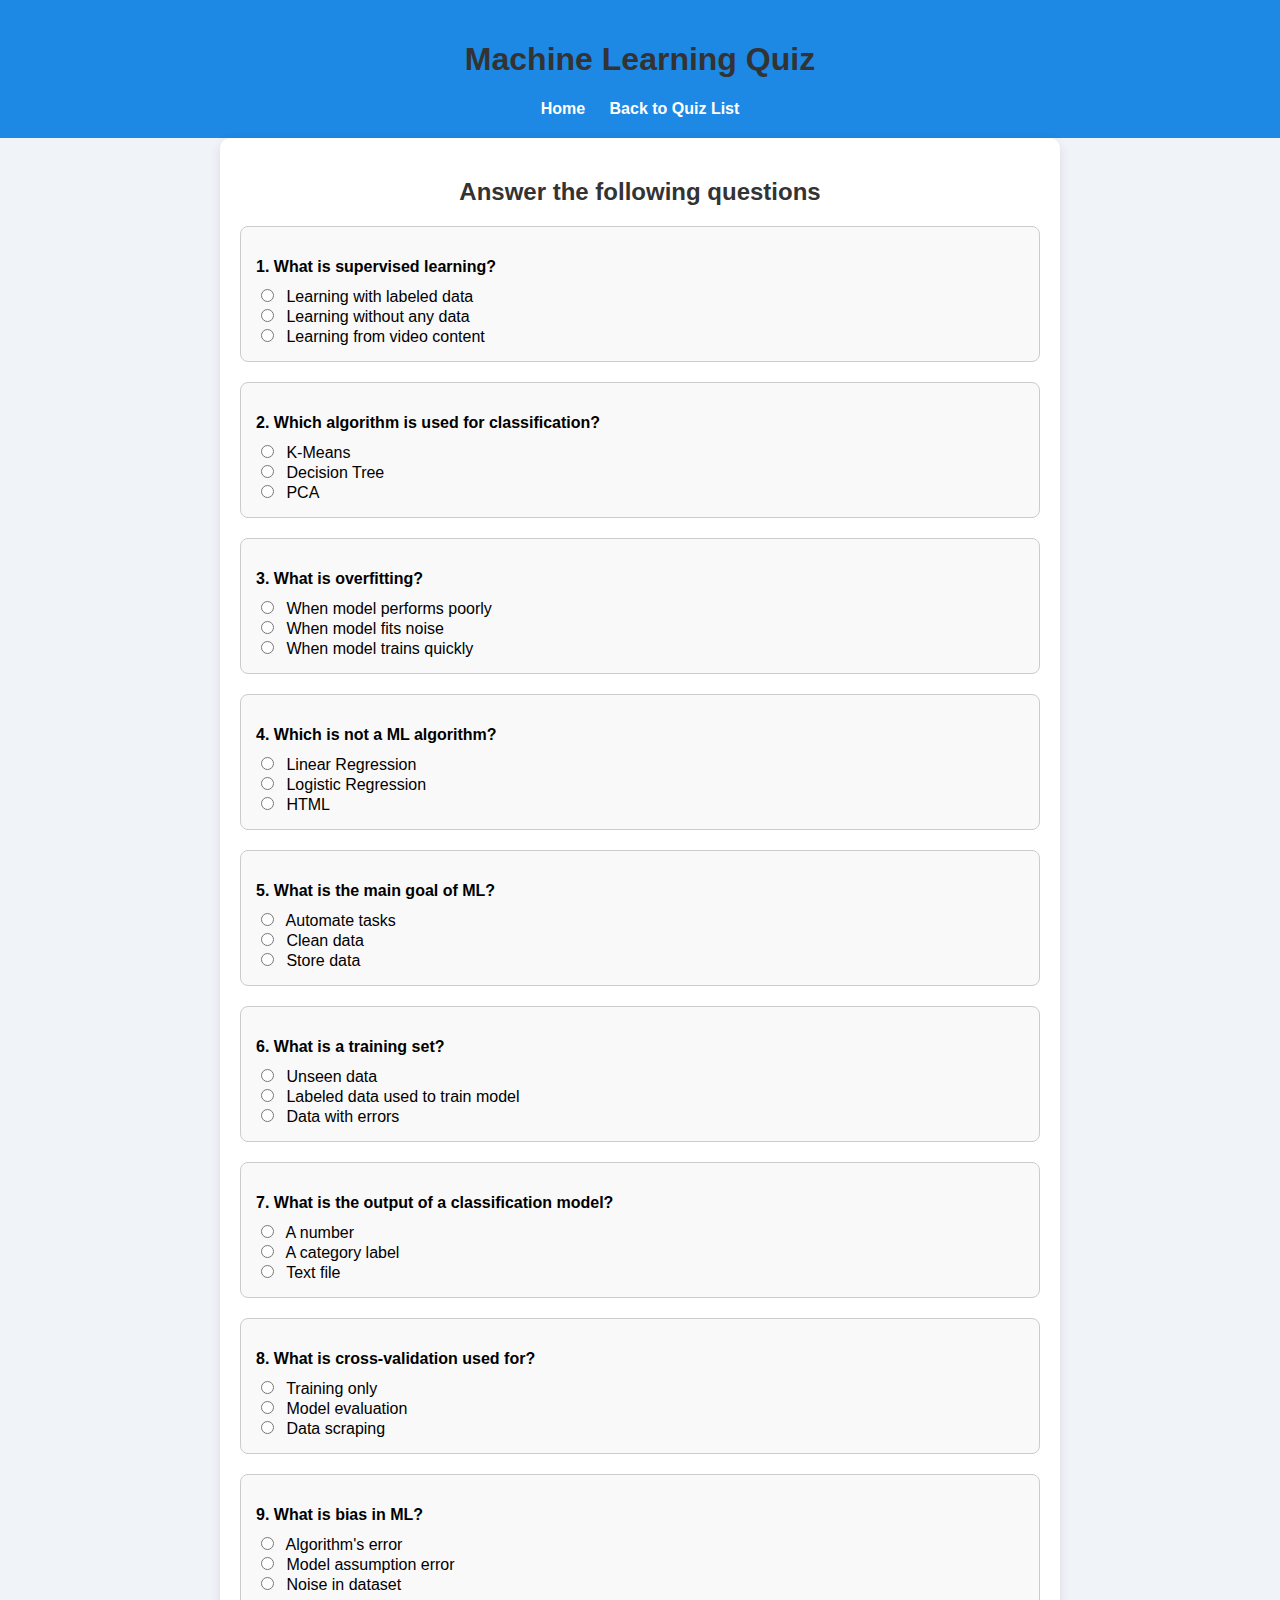
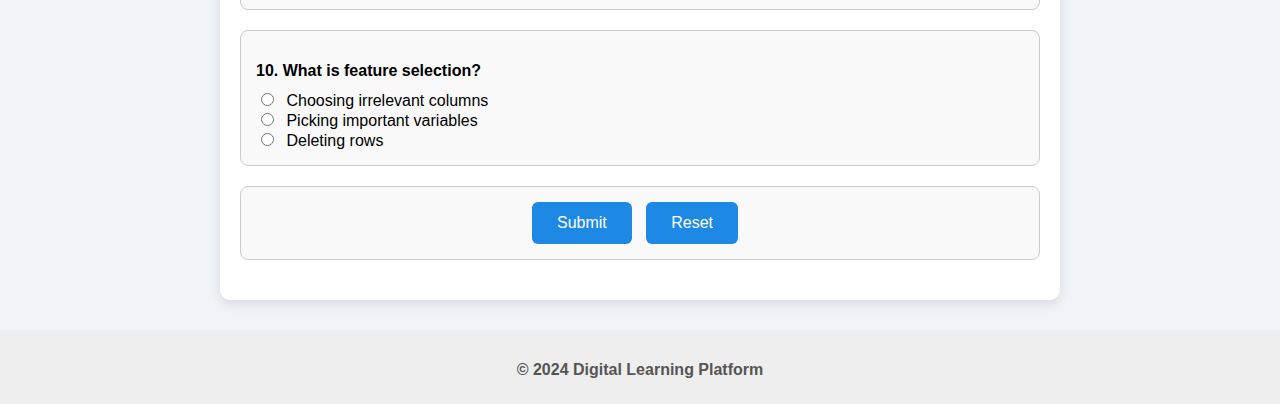
<file: ml-quiz.html>
<!DOCTYPE html>
<html lang="en">
<head>
  <meta charset="UTF-8" />
  <meta name="viewport" content="width=device-width, initial-scale=1.0"/>
  <title>Machine Learning Quiz</title>
  <style>
    body {
      font-family: "Segoe UI", sans-serif;
      background-color: #f0f4f8;
      margin: 0;
      padding: 0;
    }
    header {
      background-color: #1e88e5;
      color: #fff;
      padding: 20px;
      text-align: center;
    }
    nav {
      margin-top: 10px;
    }
    nav a {
      color: #fff;
      margin: 0 10px;
      text-decoration: none;
      font-weight: bold;
    }
    section {
      padding: 20px;
      max-width: 800px;
      margin: auto;
      background-color: #fff;
      border-radius: 10px;
      box-shadow: 0 4px 12px rgba(0,0,0,0.1);
    }
    h1, h2 {
      text-align: center;
      color: #333;
    }
    form div {
      margin-bottom: 20px;
      padding: 15px;
      border: 1px solid #ccc;
      border-radius: 8px;
      background-color: #f9f9f9;
    }
    p {
      font-weight: bold;
      margin-bottom: 10px;
    }
    input[type="radio"] {
      margin-right: 8px;
    }
    button {
      background-color: #1e88e5;
      color: white;
      border: none;
      padding: 12px 25px;
      font-size: 16px;
      border-radius: 6px;
      cursor: pointer;
      margin-right: 10px;
      transition: background-color 0.3s;
    }
    button:hover {
      background-color: #1565c0;
    }
    footer {
      text-align: center;
      padding: 15px;
      background-color: #eee;
      color: #555;
      margin-top: 30px;
    }
  </style>
</head>
<body>
  <header>
    <h1>Machine Learning Quiz</h1>
    <nav>
      <a href="index.html">Home</a>
      <a href="quiz.html">Back to Quiz List</a>
    </nav>
  </header>

  <section>
    <h2>Answer the following questions</h2>
    <form id="ml-quiz-form">
      <div>
        <p>1. What is supervised learning?</p>
        <label><input type="radio" name="q1" value="a"> Learning with labeled data</label><br>
        <label><input type="radio" name="q1" value="b"> Learning without any data</label><br>
        <label><input type="radio" name="q1" value="c"> Learning from video content</label>
      </div>
      <div>
        <p>2. Which algorithm is used for classification?</p>
        <label><input type="radio" name="q2" value="a"> K-Means</label><br>
        <label><input type="radio" name="q2" value="b"> Decision Tree</label><br>
        <label><input type="radio" name="q2" value="c"> PCA</label>
      </div>
      <div>
        <p>3. What is overfitting?</p>
        <label><input type="radio" name="q3" value="a"> When model performs poorly</label><br>
        <label><input type="radio" name="q3" value="b"> When model fits noise</label><br>
        <label><input type="radio" name="q3" value="c"> When model trains quickly</label>
      </div>
      <div>
        <p>4. Which is not a ML algorithm?</p>
        <label><input type="radio" name="q4" value="a"> Linear Regression</label><br>
        <label><input type="radio" name="q4" value="b"> Logistic Regression</label><br>
        <label><input type="radio" name="q4" value="c"> HTML</label>
      </div>
      <div>
        <p>5. What is the main goal of ML?</p>
        <label><input type="radio" name="q5" value="a"> Automate tasks</label><br>
        <label><input type="radio" name="q5" value="b"> Clean data</label><br>
        <label><input type="radio" name="q5" value="c"> Store data</label>
      </div>
      <div>
        <p>6. What is a training set?</p>
        <label><input type="radio" name="q6" value="a"> Unseen data</label><br>
        <label><input type="radio" name="q6" value="b"> Labeled data used to train model</label><br>
        <label><input type="radio" name="q6" value="c"> Data with errors</label>
      </div>
      <div>
        <p>7. What is the output of a classification model?</p>
        <label><input type="radio" name="q7" value="a"> A number</label><br>
        <label><input type="radio" name="q7" value="b"> A category label</label><br>
        <label><input type="radio" name="q7" value="c"> Text file</label>
      </div>
      <div>
        <p>8. What is cross-validation used for?</p>
        <label><input type="radio" name="q8" value="a"> Training only</label><br>
        <label><input type="radio" name="q8" value="b"> Model evaluation</label><br>
        <label><input type="radio" name="q8" value="c"> Data scraping</label>
      </div>
      <div>
        <p>9. What is bias in ML?</p>
        <label><input type="radio" name="q9" value="a"> Algorithm's error</label><br>
        <label><input type="radio" name="q9" value="b"> Model assumption error</label><br>
        <label><input type="radio" name="q9" value="c"> Noise in dataset</label>
      </div>
      <div>
        <p>10. What is feature selection?</p>
        <label><input type="radio" name="q10" value="a"> Choosing irrelevant columns</label><br>
        <label><input type="radio" name="q10" value="b"> Picking important variables</label><br>
        <label><input type="radio" name="q10" value="c"> Deleting rows</label>
      </div>

      <div style="text-align:center;">
        <button type="submit">Submit</button>
        <button type="reset">Reset</button>
      </div>
    </form>
  </section>

  <footer>
    <p>&copy; 2024 Digital Learning Platform</p>
  </footer>

  <script>
    document.getElementById('ml-quiz-form').addEventListener('submit', function(e) {
      e.preventDefault();
      alert("Quiz submitted!");
    });
  </script>
</body>
</html>
</file>
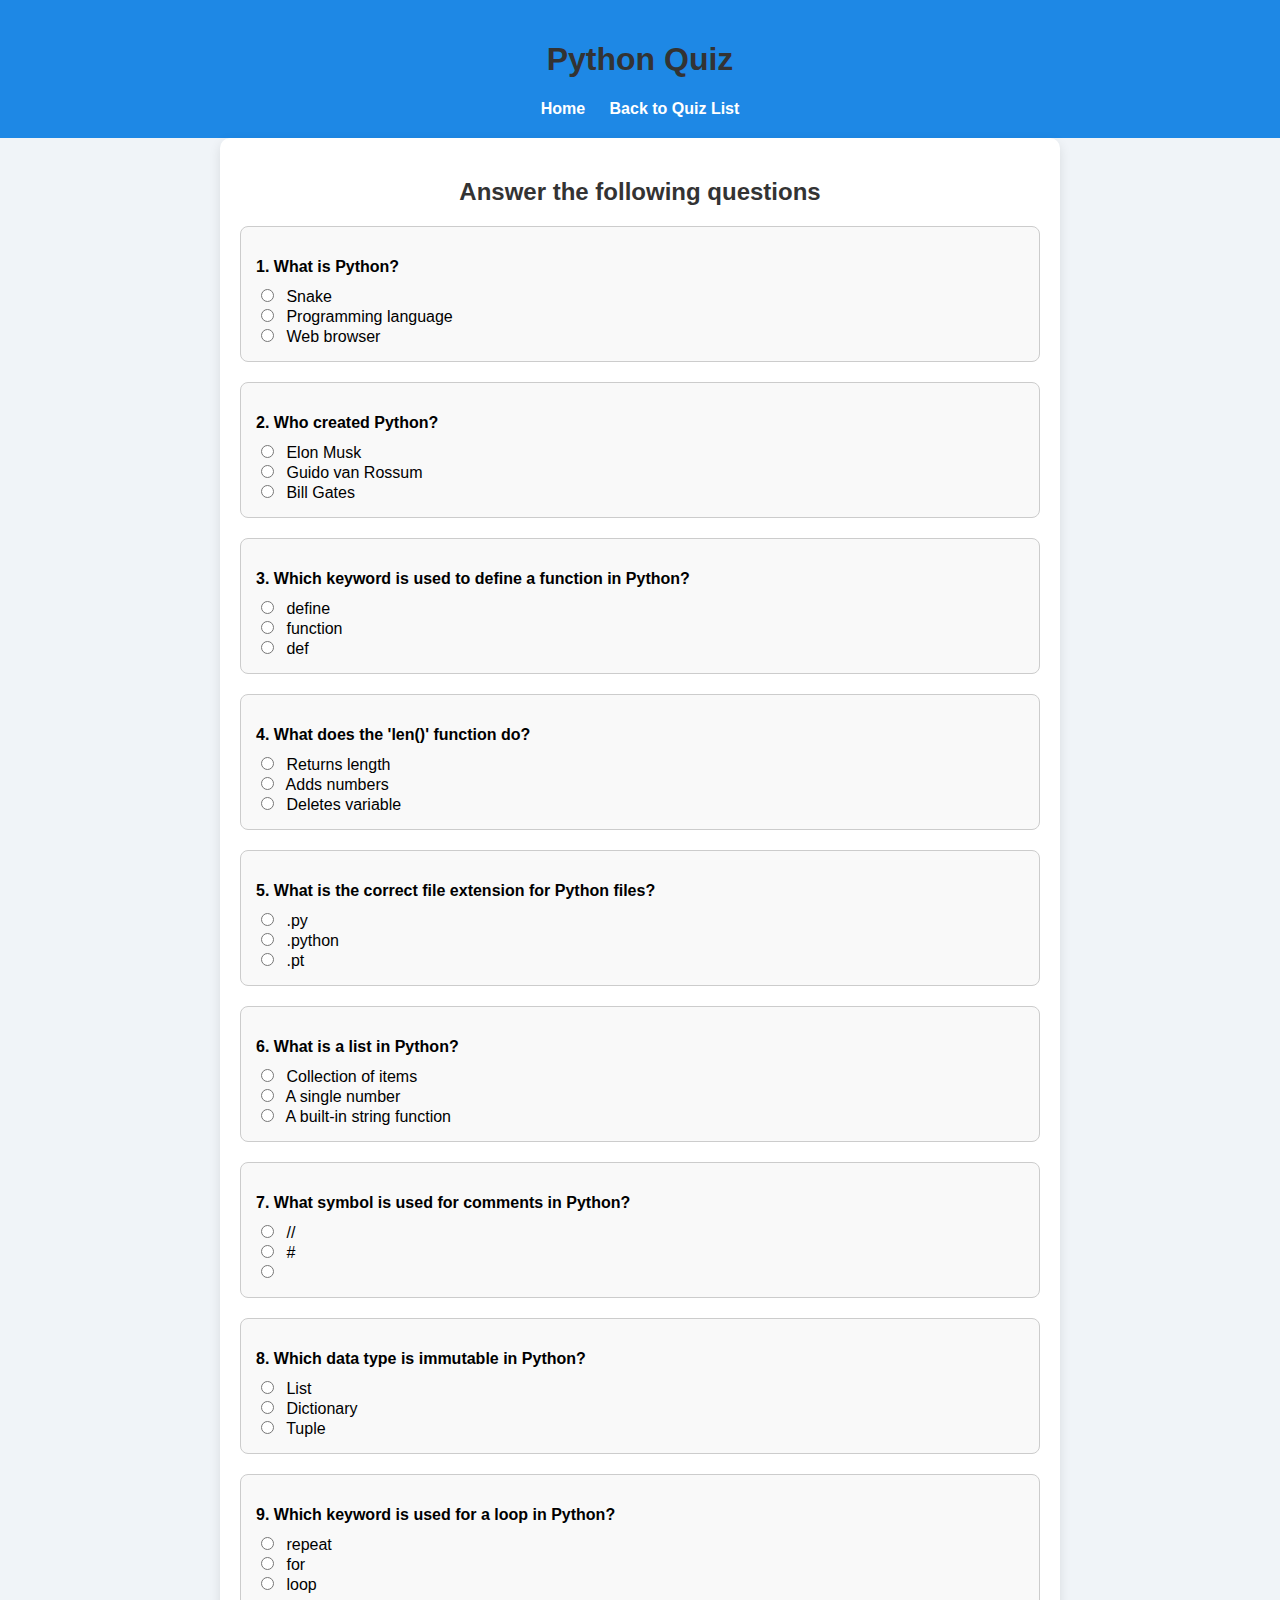
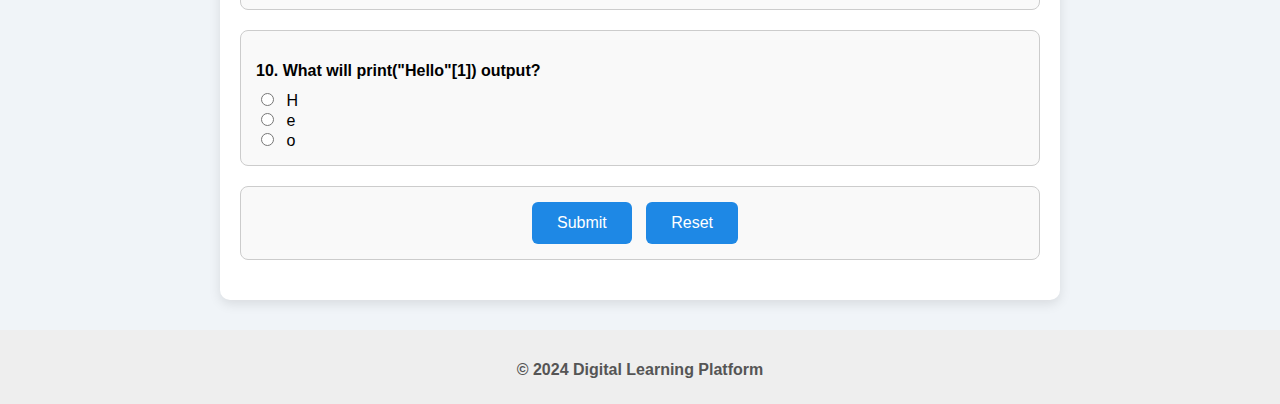
<file: python-quiz.html>
<!DOCTYPE html>
<html lang="en">
<head>
  <meta charset="UTF-8" />
  <meta name="viewport" content="width=device-width, initial-scale=1.0"/>
  <title>Python Quiz</title>
  <style>
    body {
      font-family: "Segoe UI", sans-serif;
      background-color: #f0f4f8;
      margin: 0;
      padding: 0;
    }
    header {
      background-color: #1e88e5;
      color: #fff;
      padding: 20px;
      text-align: center;
    }
    nav {
      margin-top: 10px;
    }
    nav a {
      color: #fff;
      margin: 0 10px;
      text-decoration: none;
      font-weight: bold;
    }
    section {
      padding: 20px;
      max-width: 800px;
      margin: auto;
      background-color: #fff;
      border-radius: 10px;
      box-shadow: 0 4px 12px rgba(0,0,0,0.1);
    }
    h1, h2 {
      text-align: center;
      color: #333;
    }
    form div {
      margin-bottom: 20px;
      padding: 15px;
      border: 1px solid #ccc;
      border-radius: 8px;
      background-color: #f9f9f9;
    }
    p {
      font-weight: bold;
      margin-bottom: 10px;
    }
    input[type="radio"] {
      margin-right: 8px;
    }
    button {
      background-color: #1e88e5;
      color: white;
      border: none;
      padding: 12px 25px;
      font-size: 16px;
      border-radius: 6px;
      cursor: pointer;
      margin-right: 10px;
      transition: background-color 0.3s;
    }
    button:hover {
      background-color: #1565c0;
    }
    footer {
      text-align: center;
      padding: 15px;
      background-color: #eee;
      color: #555;
      margin-top: 30px;
    }
  </style>
</head>
<body>
  <header>
    <h1>Python Quiz</h1>
    <nav>
      <a href="index.html">Home</a>
      <a href="quiz.html">Back to Quiz List</a>
    </nav>
  </header>

  <section>
    <h2>Answer the following questions</h2>
    <form id="python-quiz-form">
      <div>
        <p>1. What is Python?</p>
        <label><input type="radio" name="q1" value="a"> Snake</label><br>
        <label><input type="radio" name="q1" value="b"> Programming language</label><br>
        <label><input type="radio" name="q1" value="c"> Web browser</label>
      </div>
      <div>
        <p>2. Who created Python?</p>
        <label><input type="radio" name="q2" value="a"> Elon Musk</label><br>
        <label><input type="radio" name="q2" value="b"> Guido van Rossum</label><br>
        <label><input type="radio" name="q2" value="c"> Bill Gates</label>
      </div>
      <div>
        <p>3. Which keyword is used to define a function in Python?</p>
        <label><input type="radio" name="q3" value="a"> define</label><br>
        <label><input type="radio" name="q3" value="b"> function</label><br>
        <label><input type="radio" name="q3" value="c"> def</label>
      </div>
      <div>
        <p>4. What does the 'len()' function do?</p>
        <label><input type="radio" name="q4" value="a"> Returns length</label><br>
        <label><input type="radio" name="q4" value="b"> Adds numbers</label><br>
        <label><input type="radio" name="q4" value="c"> Deletes variable</label>
      </div>
      <div>
        <p>5. What is the correct file extension for Python files?</p>
        <label><input type="radio" name="q5" value="a"> .py</label><br>
        <label><input type="radio" name="q5" value="b"> .python</label><br>
        <label><input type="radio" name="q5" value="c"> .pt</label>
      </div>
      <div>
        <p>6. What is a list in Python?</p>
        <label><input type="radio" name="q6" value="a"> Collection of items</label><br>
        <label><input type="radio" name="q6" value="b"> A single number</label><br>
        <label><input type="radio" name="q6" value="c"> A built-in string function</label>
      </div>
      <div>
        <p>7. What symbol is used for comments in Python?</p>
        <label><input type="radio" name="q7" value="a"> // </label><br>
        <label><input type="radio" name="q7" value="b"> # </label><br>
        <label><input type="radio" name="q7" value="c"> <!-- --> </label>
      </div>
      <div>
        <p>8. Which data type is immutable in Python?</p>
        <label><input type="radio" name="q8" value="a"> List</label><br>
        <label><input type="radio" name="q8" value="b"> Dictionary</label><br>
        <label><input type="radio" name="q8" value="c"> Tuple</label>
      </div>
      <div>
        <p>9. Which keyword is used for a loop in Python?</p>
        <label><input type="radio" name="q9" value="a"> repeat</label><br>
        <label><input type="radio" name="q9" value="b"> for</label><br>
        <label><input type="radio" name="q9" value="c"> loop</label>
      </div>
      <div>
        <p>10. What will print("Hello"[1]) output?</p>
        <label><input type="radio" name="q10" value="a"> H</label><br>
        <label><input type="radio" name="q10" value="b"> e</label><br>
        <label><input type="radio" name="q10" value="c"> o</label>
      </div>

      <div style="text-align:center;">
        <button type="submit">Submit</button>
        <button type="reset">Reset</button>
      </div>
    </form>
  </section>

  <footer>
    <p>&copy; 2024 Digital Learning Platform</p>
  </footer>

  <script>
    document.getElementById('python-quiz-form').addEventListener('submit', function(e) {
      e.preventDefault();
      alert("Quiz submitted!");
    });
  </script>
</body>
</html>
</file>
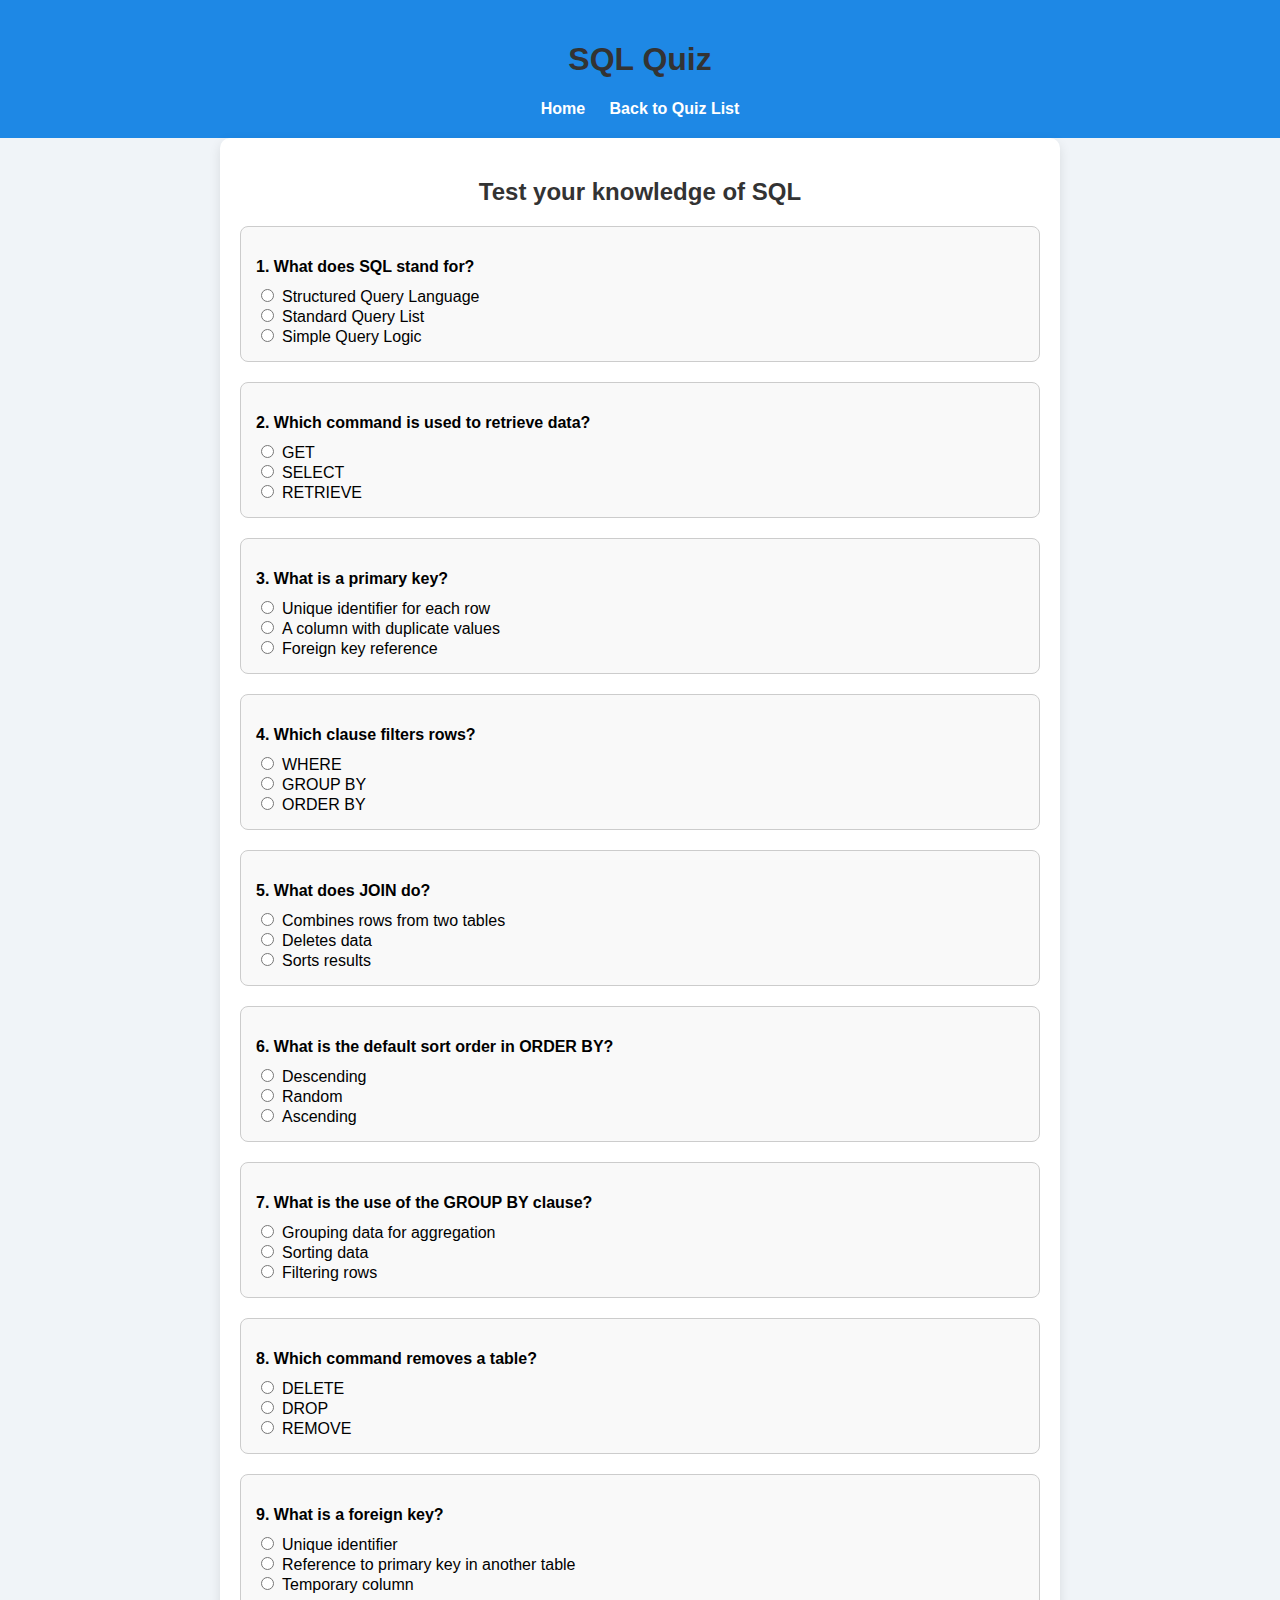
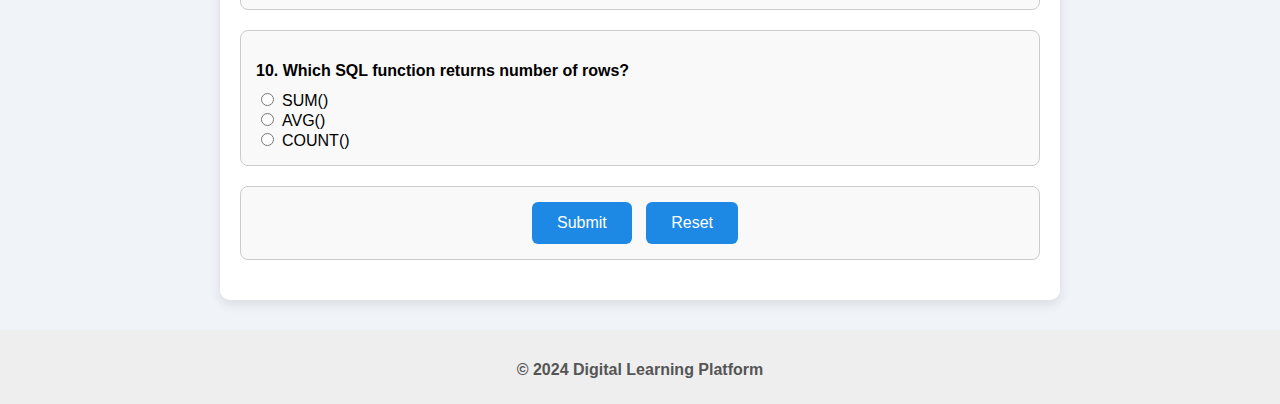
<file: sql-quiz.html>
<!DOCTYPE html>
<html lang="en">
<head>
  <meta charset="UTF-8" />
  <meta name="viewport" content="width=device-width, initial-scale=1.0"/>
  <title>SQL Quiz</title>
  <style>
    body {
      font-family: "Segoe UI", sans-serif;
      background-color: #f0f4f8;
      margin: 0;
      padding: 0;
    }
    header {
      background-color: #1e88e5;
      color: #fff;
      padding: 20px;
      text-align: center;
    }
    nav {
      margin-top: 10px;
    }
    nav a {
      color: #fff;
      margin: 0 10px;
      text-decoration: none;
      font-weight: bold;
    }
    section {
      padding: 20px;
      max-width: 800px;
      margin: auto;
      background-color: #fff;
      border-radius: 10px;
      box-shadow: 0 4px 12px rgba(0,0,0,0.1);
    }
    h1, h2 {
      text-align: center;
      color: #333;
    }
    form div {
      margin-bottom: 20px;
      padding: 15px;
      border: 1px solid #ccc;
      border-radius: 8px;
      background-color: #f9f9f9;
    }
    p {
      font-weight: bold;
      margin-bottom: 10px;
    }
    input[type="radio"] {
      margin-right: 8px;
    }
    button {
      background-color: #1e88e5;
      color: white;
      border: none;
      padding: 12px 25px;
      font-size: 16px;
      border-radius: 6px;
      cursor: pointer;
      margin-right: 10px;
      transition: background-color 0.3s;
    }
    button:hover {
      background-color: #1565c0;
    }
    footer {
      text-align: center;
      padding: 15px;
      background-color: #eee;
      color: #555;
      margin-top: 30px;
    }
  </style>
</head>
<body>
  <header>
    <h1>SQL Quiz</h1>
    <nav>
      <a href="index.html">Home</a>
      <a href="quiz.html">Back to Quiz List</a>
    </nav>
  </header>

  <section>
    <h2>Test your knowledge of SQL</h2>
    <form id="sql-quiz-form">
      <div>
        <p>1. What does SQL stand for?</p>
        <label><input type="radio" name="q1" value="a">Structured Query Language</label><br>
        <label><input type="radio" name="q1" value="b">Standard Query List</label><br>
        <label><input type="radio" name="q1" value="c">Simple Query Logic</label>
      </div>
      <div>
        <p>2. Which command is used to retrieve data?</p>
        <label><input type="radio" name="q2" value="a">GET</label><br>
        <label><input type="radio" name="q2" value="b">SELECT</label><br>
        <label><input type="radio" name="q2" value="c">RETRIEVE</label>
      </div>
      <div>
        <p>3. What is a primary key?</p>
        <label><input type="radio" name="q3" value="a">Unique identifier for each row</label><br>
        <label><input type="radio" name="q3" value="b">A column with duplicate values</label><br>
        <label><input type="radio" name="q3" value="c">Foreign key reference</label>
      </div>
      <div>
        <p>4. Which clause filters rows?</p>
        <label><input type="radio" name="q4" value="a">WHERE</label><br>
        <label><input type="radio" name="q4" value="b">GROUP BY</label><br>
        <label><input type="radio" name="q4" value="c">ORDER BY</label>
      </div>
      <div>
        <p>5. What does JOIN do?</p>
        <label><input type="radio" name="q5" value="a">Combines rows from two tables</label><br>
        <label><input type="radio" name="q5" value="b">Deletes data</label><br>
        <label><input type="radio" name="q5" value="c">Sorts results</label>
      </div>
      <div>
        <p>6. What is the default sort order in ORDER BY?</p>
        <label><input type="radio" name="q6" value="a">Descending</label><br>
        <label><input type="radio" name="q6" value="b">Random</label><br>
        <label><input type="radio" name="q6" value="c">Ascending</label>
      </div>
      <div>
        <p>7. What is the use of the GROUP BY clause?</p>
        <label><input type="radio" name="q7" value="a">Grouping data for aggregation</label><br>
        <label><input type="radio" name="q7" value="b">Sorting data</label><br>
        <label><input type="radio" name="q7" value="c">Filtering rows</label>
      </div>
      <div>
        <p>8. Which command removes a table?</p>
        <label><input type="radio" name="q8" value="a">DELETE</label><br>
        <label><input type="radio" name="q8" value="b">DROP</label><br>
        <label><input type="radio" name="q8" value="c">REMOVE</label>
      </div>
      <div>
        <p>9. What is a foreign key?</p>
        <label><input type="radio" name="q9" value="a">Unique identifier</label><br>
        <label><input type="radio" name="q9" value="b">Reference to primary key in another table</label><br>
        <label><input type="radio" name="q9" value="c">Temporary column</label>
      </div>
      <div>
        <p>10. Which SQL function returns number of rows?</p>
        <label><input type="radio" name="q10" value="a">SUM()</label><br>
        <label><input type="radio" name="q10" value="b">AVG()</label><br>
        <label><input type="radio" name="q10" value="c">COUNT()</label>
      </div>

      <div style="text-align:center;">
        <button type="submit">Submit</button>
        <button type="reset">Reset</button>
      </div>
    </form>
  </section>

  <footer>
    <p>&copy; 2024 Digital Learning Platform</p>
  </footer>

  <script>
    document.getElementById('sql-quiz-form').addEventListener('submit', function(e) {
      e.preventDefault();
      alert("Quiz submitted!");
    });
  </script>
</body>
</html>
</file>
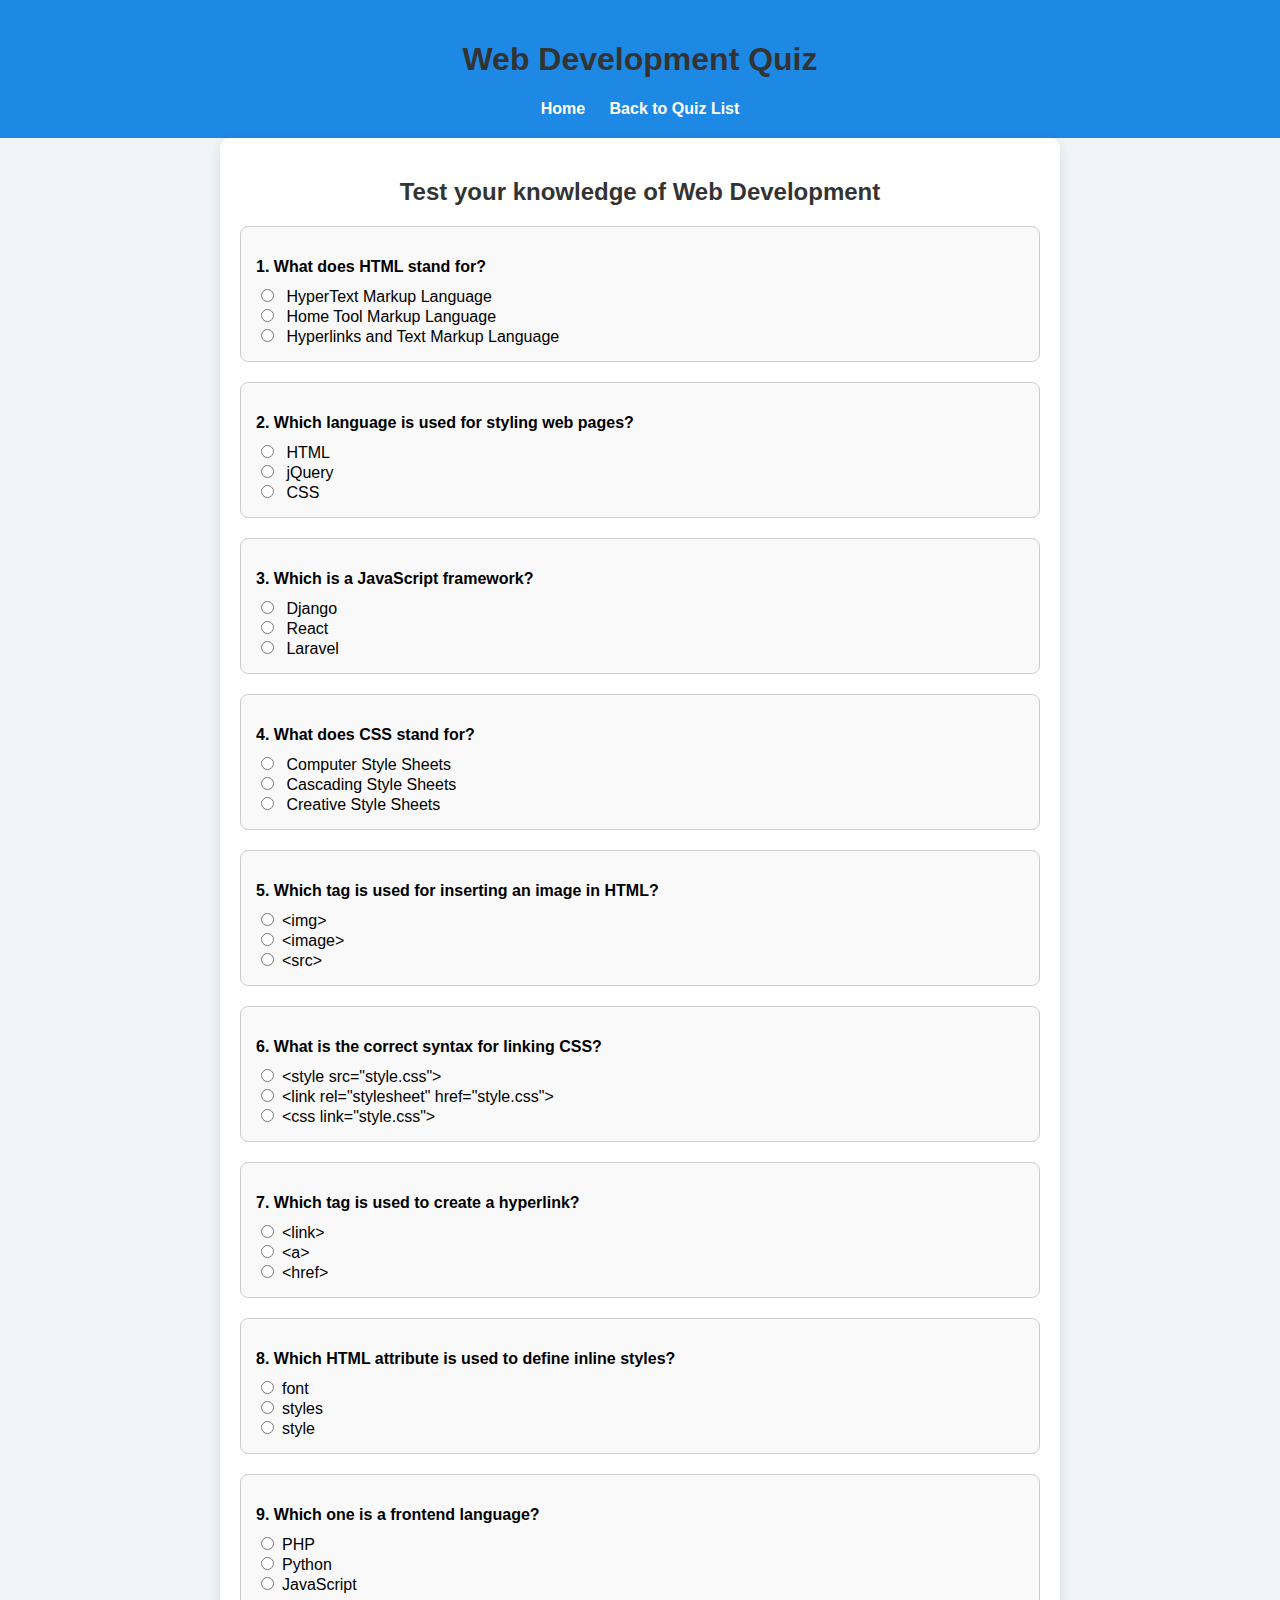
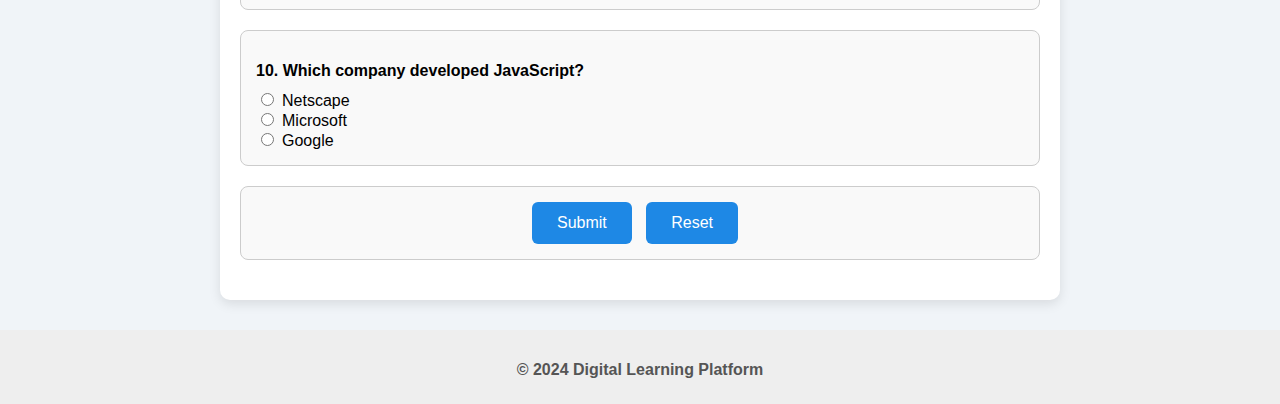
<file: web-quiz.html>
<!DOCTYPE html>
<html lang="en">
<head>
  <meta charset="UTF-8" />
  <meta name="viewport" content="width=device-width, initial-scale=1.0"/>
  <title>Web Development Quiz</title>
  <style>
    body {
      font-family: "Segoe UI", sans-serif;
      background-color: #f0f4f8;
      margin: 0;
      padding: 0;
    }
    header {
      background-color: #1e88e5;
      color: #fff;
      padding: 20px;
      text-align: center;
    }
    nav {
      margin-top: 10px;
    }
    nav a {
      color: #fff;
      margin: 0 10px;
      text-decoration: none;
      font-weight: bold;
    }
    section {
      padding: 20px;
      max-width: 800px;
      margin: auto;
      background-color: #fff;
      border-radius: 10px;
      box-shadow: 0 4px 12px rgba(0,0,0,0.1);
    }
    h1, h2 {
      text-align: center;
      color: #333;
    }
    form div {
      margin-bottom: 20px;
      padding: 15px;
      border: 1px solid #ccc;
      border-radius: 8px;
      background-color: #f9f9f9;
    }
    p {
      font-weight: bold;
      margin-bottom: 10px;
    }
    input[type="radio"] {
      margin-right: 8px;
    }
    button {
      background-color: #1e88e5;
      color: white;
      border: none;
      padding: 12px 25px;
      font-size: 16px;
      border-radius: 6px;
      cursor: pointer;
      margin-right: 10px;
      transition: background-color 0.3s;
    }
    button:hover {
      background-color: #1565c0;
    }
    footer {
      text-align: center;
      padding: 15px;
      background-color: #eee;
      color: #555;
      margin-top: 30px;
    }
  </style>
</head>
<body>
  <header>
    <h1>Web Development Quiz</h1>
    <nav>
      <a href="index.html">Home</a>
      <a href="quiz.html">Back to Quiz List</a>
    </nav>
  </header>

  <section>
    <h2>Test your knowledge of Web Development</h2>
    <form id="webdev-quiz-form">
      <div>
        <p>1. What does HTML stand for?</p>
        <label><input type="radio" name="q1" value="a"> HyperText Markup Language</label><br>
        <label><input type="radio" name="q1" value="b"> Home Tool Markup Language</label><br>
        <label><input type="radio" name="q1" value="c"> Hyperlinks and Text Markup Language</label>
      </div>
      <div>
        <p>2. Which language is used for styling web pages?</p>
        <label><input type="radio" name="q2" value="a"> HTML</label><br>
        <label><input type="radio" name="q2" value="b"> jQuery</label><br>
        <label><input type="radio" name="q2" value="c"> CSS</label>
      </div>
      <div>
        <p>3. Which is a JavaScript framework?</p>
        <label><input type="radio" name="q3" value="a"> Django</label><br>
        <label><input type="radio" name="q3" value="b"> React</label><br>
        <label><input type="radio" name="q3" value="c"> Laravel</label>
      </div>
      <div>
        <p>4. What does CSS stand for?</p>
        <label><input type="radio" name="q4" value="a"> Computer Style Sheets</label><br>
        <label><input type="radio" name="q4" value="b"> Cascading Style Sheets</label><br>
        <label><input type="radio" name="q4" value="c"> Creative Style Sheets</label>
      </div>
      <div>
        <p>5. Which tag is used for inserting an image in HTML?</p>
        <label><input type="radio" name="q5" value="a">&lt;img&gt;</label><br>
        <label><input type="radio" name="q5" value="b">&lt;image&gt;</label><br>
        <label><input type="radio" name="q5" value="c">&lt;src&gt;</label>
      </div>
      <div>
        <p>6. What is the correct syntax for linking CSS?</p>
        <label><input type="radio" name="q6" value="a">&lt;style src="style.css"&gt;</label><br>
        <label><input type="radio" name="q6" value="b">&lt;link rel="stylesheet" href="style.css"&gt;</label><br>
        <label><input type="radio" name="q6" value="c">&lt;css link="style.css"&gt;</label>
      </div>
      <div>
        <p>7. Which tag is used to create a hyperlink?</p>
        <label><input type="radio" name="q7" value="a">&lt;link&gt;</label><br>
        <label><input type="radio" name="q7" value="b">&lt;a&gt;</label><br>
        <label><input type="radio" name="q7" value="c">&lt;href&gt;</label>
      </div>
      <div>
        <p>8. Which HTML attribute is used to define inline styles?</p>
        <label><input type="radio" name="q8" value="a">font</label><br>
        <label><input type="radio" name="q8" value="b">styles</label><br>
        <label><input type="radio" name="q8" value="c">style</label>
      </div>
      <div>
        <p>9. Which one is a frontend language?</p>
        <label><input type="radio" name="q9" value="a">PHP</label><br>
        <label><input type="radio" name="q9" value="b">Python</label><br>
        <label><input type="radio" name="q9" value="c">JavaScript</label>
      </div>
      <div>
        <p>10. Which company developed JavaScript?</p>
        <label><input type="radio" name="q10" value="a">Netscape</label><br>
        <label><input type="radio" name="q10" value="b">Microsoft</label><br>
        <label><input type="radio" name="q10" value="c">Google</label>
      </div>

      <div style="text-align:center;">
        <button type="submit">Submit</button>
        <button type="reset">Reset</button>
      </div>
    </form>
  </section>

  <footer>
    <p>&copy; 2024 Digital Learning Platform</p>
  </footer>

  <script>
    document.getElementById('webdev-quiz-form').addEventListener('submit', function(e) {
      e.preventDefault();
      alert("Quiz submitted!");
    });
  </script>
</body>
</html>
</file>
